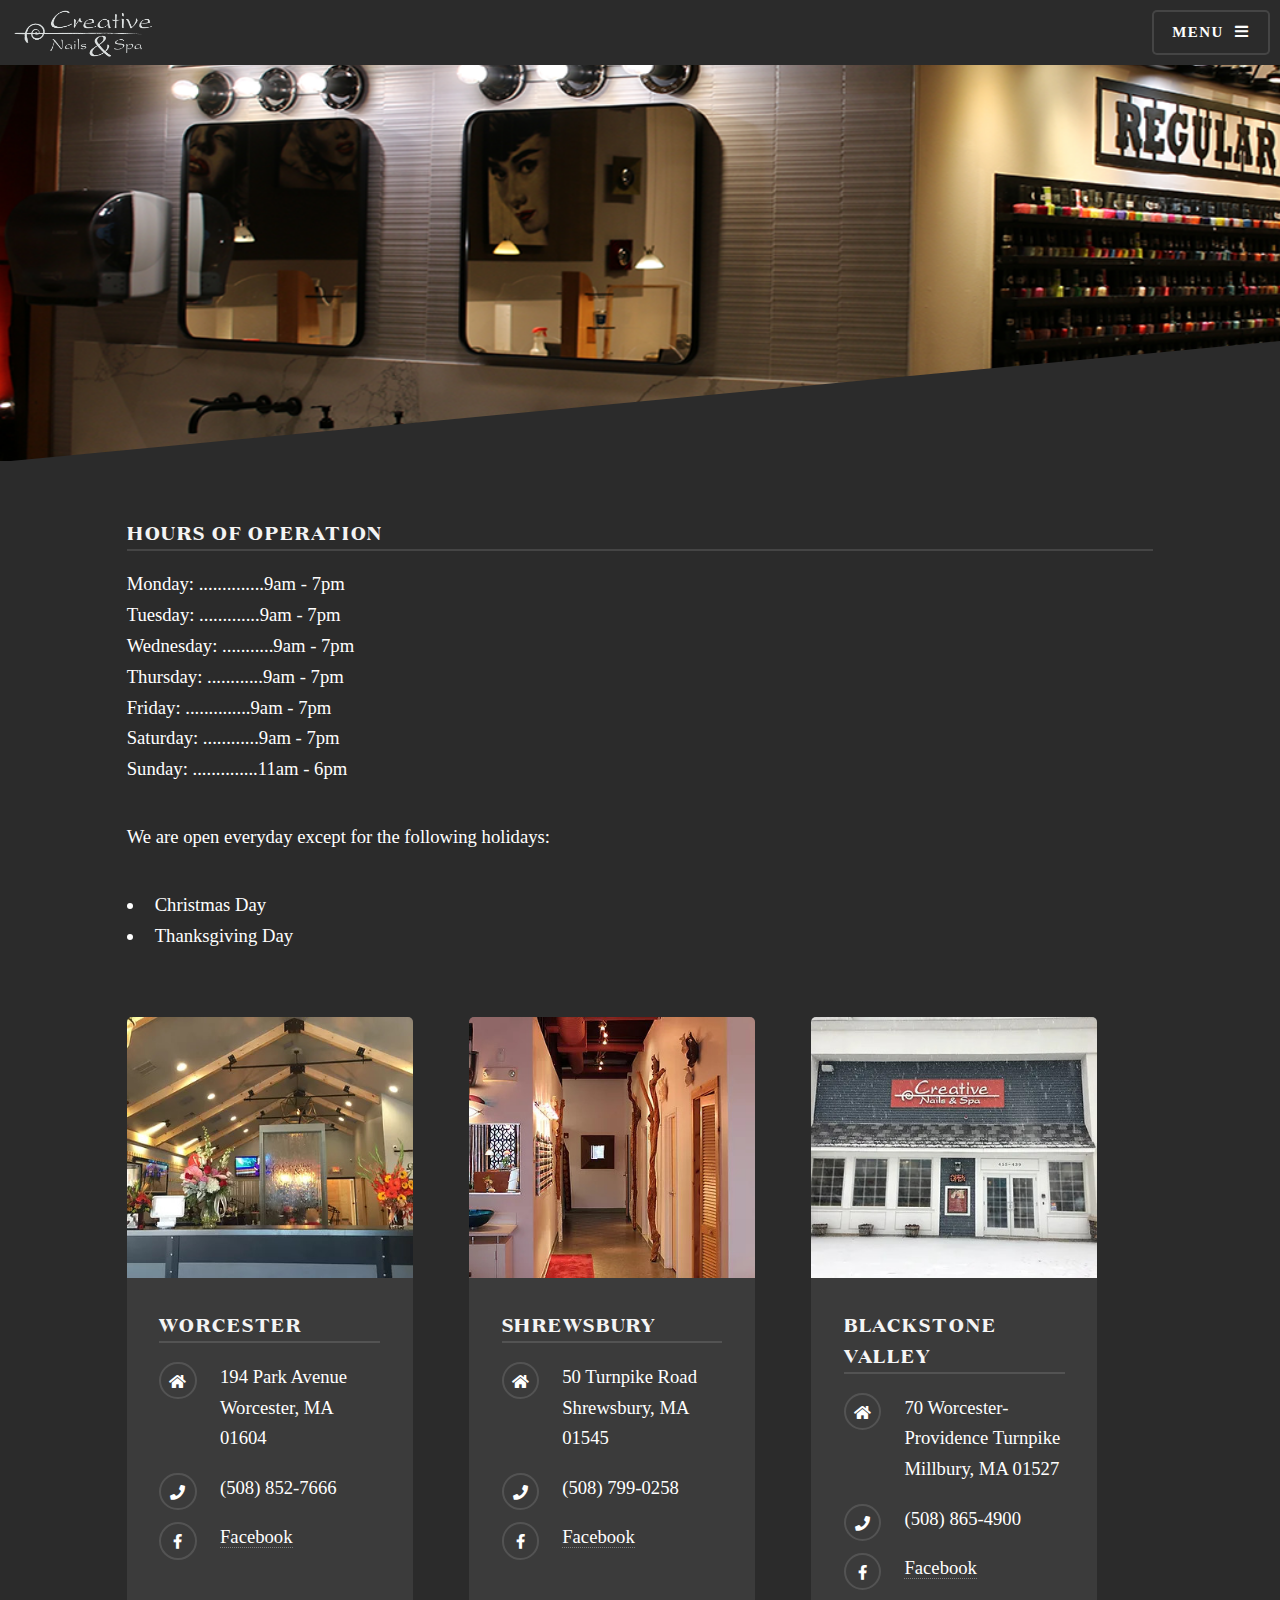
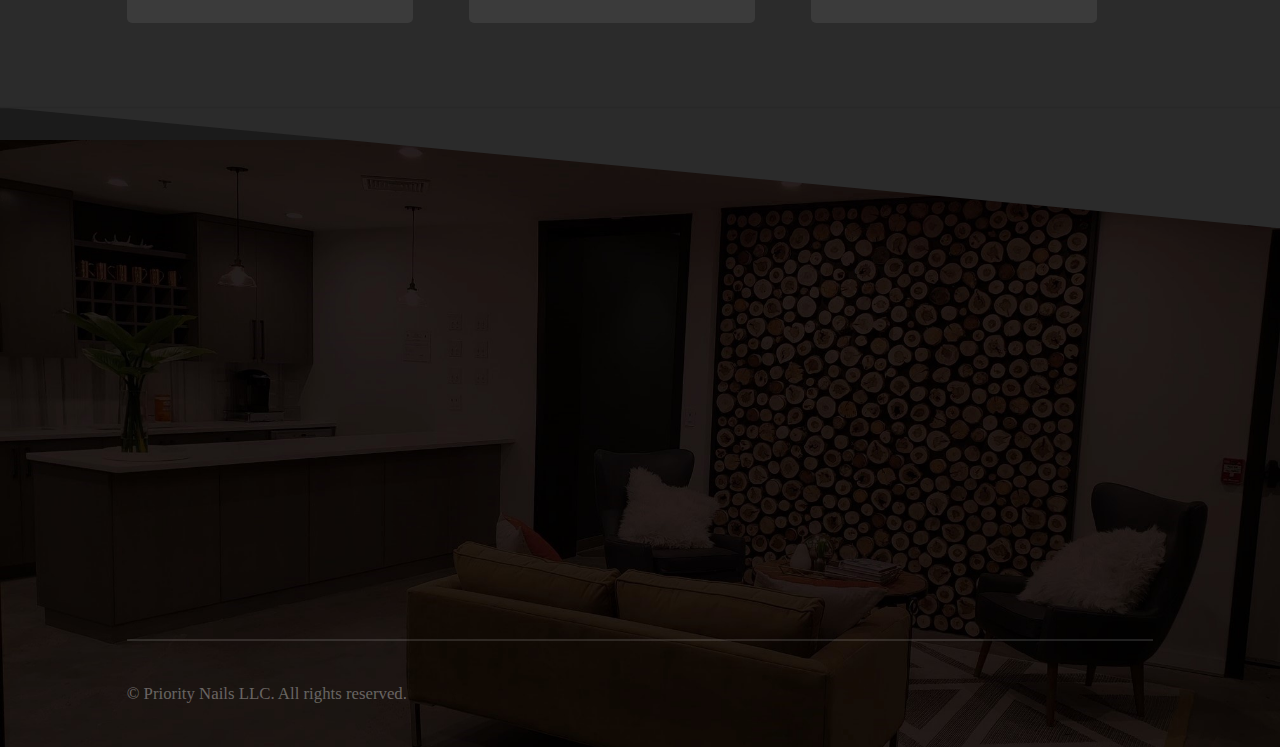
<file: frontend/locations.html>
<!DOCTYPE HTML>
<html>
	<head>
		<title>Locations & Hours | Creative Nails & Spa</title>
		<meta charset="utf-8" />
		<meta name="viewport" content="width=device-width, initial-scale=1, user-scalable=no" />
		<link rel="stylesheet" href="assets/css/main.css" />
		<noscript><link rel="stylesheet" href="assets/css/noscript.css" /></noscript>
	</head>
	<body class="is-preload">

		<!-- Page Wrapper -->
			<div id="page-wrapper">

				<!-- Header -->
				<header id="header">
					<h1><a href="index.html" ><img src="./images/logowhite.png" id="logo-header"> </a></h1>
					<nav><a href="#menu">Menu</a></nav>
				</header>

				<!-- Menu -->
                <nav id="menu">
                    <div class="inner">
                        <ul class="links">
                            <li><a href="index.html">Home</a></li>
                            <li><a href="locations.html">Locations & Hours</a></li>
                            <li><a href="services.html">Services</a></li>
                            <li><a href="https://bookings.gettimely.com/creativenailsspa/bb/book">Book Appointment</a></li>
                            <li><a href="https://www.creativenailsnspa.com/clover"><span style="color: green;">Clover Rewards</span></a></li>
                            <li><a href="aboutus.html">About Us</a></li>
                        </ul>
                        <a href="#" class="close">Close</a>
                    </div>
                </nav>

				<section id="banner3">
					<div class="inner"></div>
				</section>
				<!-- Wrapper -->
					<section id="wrapper">
						
						<!-- Content -->
							<div class="wrapper">
								<div class="inner">

									<h3 class="major">Hours of Operation</h3>
									Monday: ..............9am - 7pm<br>
                                    Tuesday: .............9am - 7pm<br>
                                    Wednesday: ...........9am - 7pm<br>
                                    Thursday: ............9am - 7pm<br>
                                    Friday: ..............9am - 7pm<br>
                                    Saturday: ............9am - 7pm<br>
                                    Sunday: ..............11am - 6pm</p>
									<p>We are open everyday except for the following holidays:</p>
                                    <ul>
                                        <li>Christmas Day</li>
                                        <li>Thanksgiving Day</li>
                                    </ul>
                                    <section class="features">
                                        <article>
                                            <a class="image"><img src="images/parkave.jpg" alt="" /></a>
                                            <h3 class="major">Worcester</h3>
                                            <ul class="contact">
                                                <li class="icon solid fa-home">
                                                    194 Park Avenue<br />
                                                    Worcester, MA 01604
                                                </li>
                                                <li class="icon solid fa-phone">(508) 852-7666</li>
                                                <li class="icon brands fa-facebook-f"><a
                                                        href="https://www.facebook.com/Creative-Nails-Spa-Worcester-428942200591523">Facebook</a>
                                                </li>
                                            </ul>
                                        </article>
                                        <article>
                                            <a class="image"><img src="images/shrewsbury.jpg" alt="" /></a>
                                            <h3 class="major">Shrewsbury</h3>
                                            <ul class="contact">
                                                <li class="icon solid fa-home">
                                                    50 Turnpike Road<br />
                                                    Shrewsbury, MA 01545
                                                </li>
                                                <li class="icon solid fa-phone">(508) 799-0258</li>
                                                <li class="icon brands fa-facebook-f"><a
                                                        href="https://www.facebook.com/creativenailsnspashrewsbury">Facebook</a></li>
                                            </ul>
                                        </article>
                                        <article>
                                            <a class="image"><img src="images/milbury.jpg" alt="" /></a>
                                            <h3 class="major">Blackstone Valley</h3>
                                            <ul class="contact">
                                                <li class="icon solid fa-home">
                                                    70 Worcester-Providence Turnpike<br />
                                                    Millbury, MA 01527
                                                </li>
                                                <li class="icon solid fa-phone">(508) 865-4900</li>
                                                <li class="icon brands fa-facebook-f"><a
                                                        href="https://www.facebook.com/CreativeNailsnSpaMillbury">Facebook</a></li>
                                            </ul>
                                        </article>
                                    </section>
								</div>
							</div>
                            
					</section>
				<!-- Footer -->
					<section id="footer">
						<div class="inner">
							<ul class="copyright" style="margin-top: 40%">
								<li>&copy; Priority Nails LLC. All rights reserved.</li>
							</ul>
						</div>
					</section>

			</div>

		<!-- Scripts -->
			<script src="assets/js/jquery.min.js"></script>
			<script src="assets/js/jquery.scrollex.min.js"></script>
			<script src="assets/js/browser.min.js"></script>
			<script src="assets/js/breakpoints.min.js"></script>
			<script src="assets/js/util.js"></script>
			<script src="assets/js/main.js"></script>

	</body>
</html>
</file>
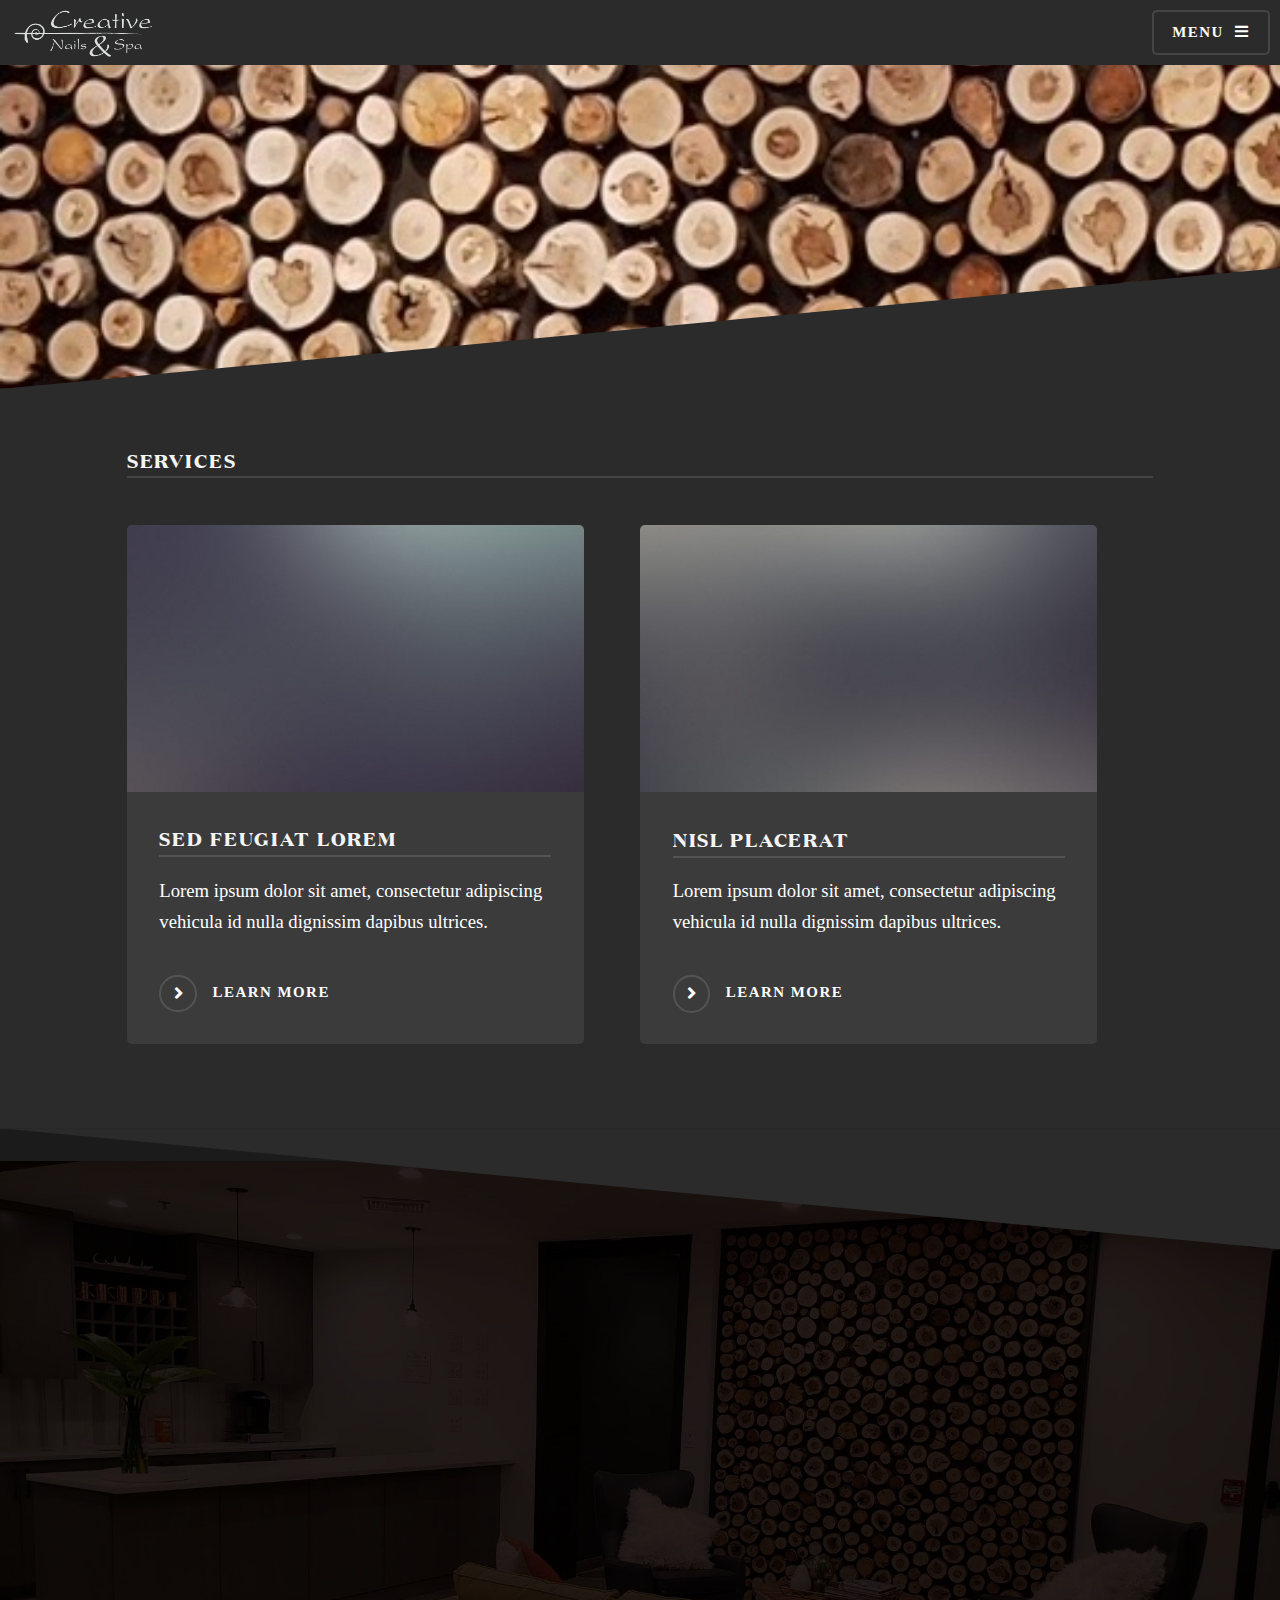
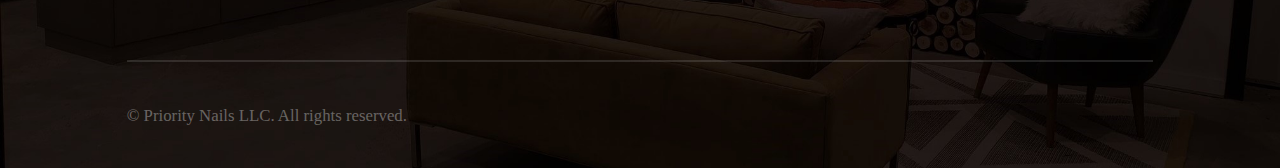
<file: frontend/services.html>
<!DOCTYPE HTML>
<html>
	<head>
		<title>Services | Creative Nails & Spa</title>
		<meta charset="utf-8" />
		<meta name="viewport" content="width=device-width, initial-scale=1, user-scalable=no" />
		<link rel="stylesheet" href="assets/css/main.css" />
		<noscript><link rel="stylesheet" href="assets/css/noscript.css" /></noscript>
	</head>
	<body class="is-preload">

		<!-- Page Wrapper -->
			<div id="page-wrapper">

				<!-- Header -->
				<header id="header">
					<h1><a href="index.html" ><img src="./images/logowhite.png" id="logo-header"> </a></h1>
					<nav><a href="#menu">Menu</a></nav>
				</header>

				<!-- Menu -->
				<nav id="menu">
					<div class="inner">
						<ul class="links">
							<li><a href="index.html">Home</a></li>
							<li><a href="locations.html">Locations & Hours</a></li>
							<li><a href="services.html">Services</a></li>
							<li><a href="https://bookings.gettimely.com/creativenailsspa/bb/book">Book Appointment</a></li>
							<li><a href="https://www.creativenailsnspa.com/clover"><span style="color: green;">Clover Rewards</span></a></li>
							<li><a href="aboutus.html">About Us</a></li>
						</ul>
						<a href="#" class="close">Close</a>
					</div>
				</nav>

				<section id="banner2">
					<div class="inner"></div>
				</section>

				<!-- Wrapper -->
					<section id="wrapper">

						<!-- Content -->
							<div class="wrapper">
								<div class="inner">

									<h3 class="major">Services</h3>

									<section class="features">
										<article>
											<a href="#" class="image"><img src="images/pic04.jpg" alt="" /></a>
											<h3 class="major">Sed feugiat lorem</h3>
											<p>Lorem ipsum dolor sit amet, consectetur adipiscing vehicula id nulla dignissim dapibus ultrices.</p>
											<a href="#" class="special">Learn more</a>
										</article>
										<article>
											<a href="#" class="image"><img src="images/pic05.jpg" alt="" /></a>
											<h3 class="major">Nisl placerat</h3>
											<p>Lorem ipsum dolor sit amet, consectetur adipiscing vehicula id nulla dignissim dapibus ultrices.</p>
											<a href="#" class="special">Learn more</a>
										</article>
									</section>

								</div>
							</div>

					</section>

				<!-- Footer -->
					<section id="footer">
						<div class="inner">
							<ul class="copyright" style="margin-top: 40%">
								<li>&copy; Priority Nails LLC. All rights reserved.</li>
							</ul>
						</div>
					</section>

			</div>

		<!-- Scripts -->
			<script src="assets/js/jquery.min.js"></script>
			<script src="assets/js/jquery.scrollex.min.js"></script>
			<script src="assets/js/browser.min.js"></script>
			<script src="assets/js/breakpoints.min.js"></script>
			<script src="assets/js/util.js"></script>
			<script src="assets/js/main.js"></script>

	</body>
</html>
</file>
<file: frontend/assets/css/noscript.css>
/* Banner */

	body.is-preload #banner .logo {
		-moz-transform: none;
		-webkit-transform: none;
		-ms-transform: none;
		transform: none;
		opacity: 1;
	}

	body.is-preload #banner h2 {
		opacity: 1;
		-moz-transform: none;
		-webkit-transform: none;
		-ms-transform: none;
		transform: none;
		-moz-filter: none;
		-webkit-filter: none;
		-ms-filter: none;
		filter: none;
	}

	body.is-preload #banner p {
		opacity: 01;
		-moz-transform: none;
		-webkit-transform: none;
		-ms-transform: none;
		transform: none;
		-moz-filter: none;
		-webkit-filter: none;
		-ms-filter: none;
		filter: none;
	}
</file>
<file: frontend/assets/css/main.css>
@import url(fontawesome-all.min.css);

/*
	Solid State by HTML5 UP
	html5up.net | @ajlkn
	Free for personal and commercial use under the CCA 3.0 license (html5up.net/license)
*/

html,
body,
div,
span,
applet,
object,
iframe,
h1,
h2,
h3,
h4,
h5,
h6,
p,
blockquote,
pre,
a,
abbr,
acronym,
address,
big,
cite,
code,
del,
dfn,
em,
img,
ins,
kbd,
q,
s,
samp,
small,
strike,
strong,
sub,
sup,
tt,
var,
b,
u,
i,
center,
dl,
dt,
dd,
ol,
ul,
li,
fieldset,
form,
label,
legend,
table,
caption,
tbody,
tfoot,
thead,
tr,
th,
td,
article,
aside,
canvas,
details,
embed,
figure,
figcaption,
footer,
header,
hgroup,
menu,
nav,
output,
ruby,
section,
summary,
time,
mark,
audio,
video {
	margin: 0;
	padding: 0;
	border: 0;
	font-size: 100%;
	font: inherit;
	vertical-align: baseline;
}

article,
aside,
details,
figcaption,
figure,
footer,
header,
hgroup,
menu,
nav,
section {
	display: block;
}

body {
	line-height: 1;
}

ol,
ul {
	list-style: none;
}

blockquote,
q {
	quotes: none;
}

blockquote:before,
blockquote:after,
q:before,
q:after {
	content: '';
	content: none;
}

table {
	border-collapse: collapse;
	border-spacing: 0;
}

body {
	-webkit-text-size-adjust: none;
}

mark {
	background-color: transparent;
	color: inherit;
}

input::-moz-focus-inner {
	border: 0;
	padding: 0;
}

input,
select,
textarea {
	-moz-appearance: none;
	-webkit-appearance: none;
	-ms-appearance: none;
	appearance: none;
}

/* Basic */

@-ms-viewport {
	width: device-width;
}

@media screen and (max-width: 480px) {

	html,
	body {
		min-width: 320px;
	}

}

@font-face {
	font-family: DomaineDisplay;
	src: url(../webfonts/DomaineDisplay.ttf);
}

html {
	box-sizing: border-box;
}

*,
*:before,
*:after {
	box-sizing: inherit;
}

body {
	background-color: #1b1b1b;
	background-size: auto,
		cover;
	background-attachment: fixed,
		fixed;
	background-position: center,
		center;
}

body.is-preload *,
body.is-preload *:before,
body.is-preload *:after {
	-moz-animation: none !important;
	-webkit-animation: none !important;
	-ms-animation: none !important;
	animation: none !important;
	-moz-transition: none !important;
	-webkit-transition: none !important;
	-ms-transition: none !important;
	transition: none !important;
}

/* Type */

body,
input,
select,
textarea {
	color: #ffffff;
	font-family: Lato, 'Times New Roman', Times, serif;
	font-size: 14pt;
	font-weight: 300;
	line-height: 1.65;
}

@media screen and (max-width: 1680px) {

	body,
	input,
	select,
	textarea {
		font-size: 18pt;
	}

}

@media screen and (max-width: 1280px) {

	body,
	input,
	select,
	textarea {
		font-size: 14pt;
	}

}

@media screen and (max-width: 980px) {

	body,
	input,
	select,
	textarea {
		font-size: 12pt;
	}

}

@media screen and (max-width: 736px) {

	body,
	input,
	select,
	textarea {
		font-size: 14pt;
	}

}

@media screen and (max-width: 480px) {

	body,
	input,
	select,
	textarea {
		font-size: 16pt;
	}

}

a {
	-moz-transition: color 0.2s ease-in-out, border-bottom-color 0.2s ease-in-out;
	-webkit-transition: color 0.2s ease-in-out, border-bottom-color 0.2s ease-in-out;
	-ms-transition: color 0.2s ease-in-out, border-bottom-color 0.2s ease-in-out;
	transition: color 0.2s ease-in-out, border-bottom-color 0.2s ease-in-out;
	border-bottom: dotted 1px rgba(255, 255, 255, 0.35);
	color: #ffffff;
	text-decoration: none;
}

a:hover {
	border-bottom-color: transparent;
	color: #ffffff !important;
}

a.special:not(.button) {
	text-decoration: none;
	border-bottom: 0;
	display: block;
	font-family: Lato, 'Times New Roman', Times, serif;
	font-size: 0.8em;
	font-weight: 700;
	letter-spacing: 0.1em;
	margin: 0 0 2em 0;
	text-transform: uppercase;
}

a.special:not(.button):before {
	-moz-osx-font-smoothing: grayscale;
	-webkit-font-smoothing: antialiased;
	display: inline-block;
	font-style: normal;
	font-variant: normal;
	text-rendering: auto;
	line-height: 1;
	text-transform: none !important;
	font-family: 'Font Awesome 5 Free';
	font-weight: 900;
}

a.special:not(.button):before {
	-moz-transition: background-color 0.2s ease-in-out;
	-webkit-transition: background-color 0.2s ease-in-out;
	-ms-transition: background-color 0.2s ease-in-out;
	transition: background-color 0.2s ease-in-out;
	border-radius: 100%;
	border: solid 2px rgba(255, 255, 255, 0.125);
	content: '\f105';
	display: inline-block;
	font-size: 1.25em;
	height: 2em;
	line-height: 1.75em;
	margin-right: 0.85em;
	text-align: center;
	text-indent: 0.15em;
	vertical-align: middle;
	width: 2em;
}

a.special:not(.button):hover:before {
	background-color: rgba(255, 255, 255, 0.025);
}

a.special:not(.button):active:before {
	background-color: rgba(255, 255, 255, 0.075);
}

strong,
b {
	color: #ffffff;
	font-weight: 600;
}

em,
i {
	font-style: italic;
}

p {
	margin: 0 0 2em 0;
}

h1,
h2,
h3,
h4,
h5,
h6 {
	color: #f4f4f4; 
	font-family: DomaineDisplay, 'Times New Roman', Times, serif;
	font-weight: 700;
	letter-spacing: 0.1em;
	margin: 0 0 1em 0;
	text-transform: uppercase;
}


h1 a,
h2 a,
h3 a,
h4 a,
h5 a,
h6 a {
	color: inherit;
	text-decoration: none;
	border-bottom: 0;
}

h1 span,
h2 span,
h3 span,
h4 span,
h5 span,
h6 span {
	font-weight: 200;
}

h1.major,
h2.major,
h3.major,
h4.major,
h5.major,
h6.major {

	border-bottom: solid 2px rgba(255, 255, 255, 0.125);
}

h2 {
	font-size: 1.2em;
}

h3 {
	font-size: 1em;
}

h4 {
	font-size: 1em;
}

h5 {
	font-size: 1em;
}

h6 {
	font-size: 0.7em;
}

@media screen and (max-width: 736px) {

	h2 {
		font-size: 1em;
	}

	h3 {
		font-size: 0.8em;
	}

}

sub {
	font-size: 0.8em;
	position: relative;
	top: 0.5em;
}

sup {
	font-size: 0.8em;
	position: relative;
	top: -0.5em;
}

blockquote {
	border-left: solid 4px rgba(255, 255, 255, 0.125);
	font-style: italic;
	margin: 0 0 2em 0;
	padding: 0.5em 0 0.5em 2em;
}

code {
	background: rgba(255, 255, 255, 0.025);
	border-radius: 5px;
	border: solid 2px rgba(255, 255, 255, 0.125);
	font-family: "Courier New", monospace;
	font-size: 0.9em;
	margin: 0 0.25em;
	padding: 0.25em 0.65em;
}

pre {
	-webkit-overflow-scrolling: touch;
	font-family: "Courier New", monospace;
	font-size: 0.9em;
	margin: 0 0 2em 0;
}

pre code {
	display: block;
	line-height: 1.75em;
	padding: 1em 1.5em;
	overflow-x: auto;
}

hr {
	border: 0;
	border-bottom: solid 2px rgba(255, 255, 255, 0.125);
	margin: 2.5em 0;
}

hr.major {
	margin: 4em 0;
}

.align-left {
	text-align: left;
}

.align-center {
	text-align: center;
}

.align-right {
	text-align: right;
}

/* Row */

.row {
	display: flex;
	flex-wrap: wrap;
	box-sizing: border-box;
	align-items: stretch;
}

.row>* {
	box-sizing: border-box;
}

.row.gtr-uniform>*> :last-child {
	margin-bottom: 0;
}

.row.aln-left {
	justify-content: flex-start;
}

.row.aln-center {
	justify-content: center;
}

.row.aln-right {
	justify-content: flex-end;
}

.row.aln-top {
	align-items: flex-start;
}

.row.aln-middle {
	align-items: center;
}

.row.aln-bottom {
	align-items: flex-end;
}

.row>.imp {
	order: -1;
}

.row>.col-1 {
	width: 8.33333%;
}

.row>.off-1 {
	margin-left: 8.33333%;
}

.row>.col-2 {
	width: 16.66667%;
}

.row>.off-2 {
	margin-left: 16.66667%;
}

.row>.col-3 {
	width: 25%;
}

.row>.off-3 {
	margin-left: 25%;
}

.row>.col-4 {
	width: 33.33333%;
}

.row>.off-4 {
	margin-left: 33.33333%;
}

.row>.col-5 {
	width: 41.66667%;
}

.row>.off-5 {
	margin-left: 41.66667%;
}

.row>.col-6 {
	width: 50%;
}

.row>.off-6 {
	margin-left: 50%;
}

.row>.col-7 {
	width: 58.33333%;
}

.row>.off-7 {
	margin-left: 58.33333%;
}

.row>.col-8 {
	width: 66.66667%;
}

.row>.off-8 {
	margin-left: 66.66667%;
}

.row>.col-9 {
	width: 75%;
}

.row>.off-9 {
	margin-left: 75%;
}

.row>.col-10 {
	width: 83.33333%;
}

.row>.off-10 {
	margin-left: 83.33333%;
}

.row>.col-11 {
	width: 91.66667%;
}

.row>.off-11 {
	margin-left: 91.66667%;
}

.row>.col-12 {
	width: 100%;
}

.row>.off-12 {
	margin-left: 100%;
}

.row.gtr-0 {
	margin-top: 0;
	margin-left: 0em;
}

.row.gtr-0>* {
	padding: 0 0 0 0em;
}

.row.gtr-0.gtr-uniform {
	margin-top: 0em;
}

.row.gtr-0.gtr-uniform>* {
	padding-top: 0em;
}

.row.gtr-25 {
	margin-top: 0;
	margin-left: -0.4375em;
}

.row.gtr-25>* {
	padding: 0 0 0 0.4375em;
}

.row.gtr-25.gtr-uniform {
	margin-top: -0.4375em;
}

.row.gtr-25.gtr-uniform>* {
	padding-top: 0.4375em;
}

.row.gtr-50 {
	margin-top: 0;
	margin-left: -0.875em;
}

.row.gtr-50>* {
	padding: 0 0 0 0.875em;
}

.row.gtr-50.gtr-uniform {
	margin-top: -0.875em;
}

.row.gtr-50.gtr-uniform>* {
	padding-top: 0.875em;
}

.row {
	margin-top: 0;
	margin-left: -1.75em;
}

.row>* {
	padding: 0 0 0 1.75em;
}

.row.gtr-uniform {
	margin-top: -1.75em;
}

.row.gtr-uniform>* {
	padding-top: 1.75em;
}

.row.gtr-150 {
	margin-top: 0;
	margin-left: -2.625em;
}

.row.gtr-150>* {
	padding: 0 0 0 2.625em;
}

.row.gtr-150.gtr-uniform {
	margin-top: -2.625em;
}

.row.gtr-150.gtr-uniform>* {
	padding-top: 2.625em;
}

.row.gtr-200 {
	margin-top: 0;
	margin-left: -3.5em;
}

.row.gtr-200>* {
	padding: 0 0 0 3.5em;
}

.row.gtr-200.gtr-uniform {
	margin-top: -3.5em;
}

.row.gtr-200.gtr-uniform>* {
	padding-top: 3.5em;
}

@media screen and (max-width: 1680px) {

	.row {
		display: flex;
		flex-wrap: wrap;
		box-sizing: border-box;
		align-items: stretch;
	}

	.row>* {
		box-sizing: border-box;
	}

	.row.gtr-uniform>*> :last-child {
		margin-bottom: 0;
	}

	.row.aln-left {
		justify-content: flex-start;
	}

	.row.aln-center {
		justify-content: center;
	}

	.row.aln-right {
		justify-content: flex-end;
	}

	.row.aln-top {
		align-items: flex-start;
	}

	.row.aln-middle {
		align-items: center;
	}

	.row.aln-bottom {
		align-items: flex-end;
	}

	.row>.imp-xlarge {
		order: -1;
	}

	.row>.col-1-xlarge {
		width: 8.33333%;
	}

	.row>.off-1-xlarge {
		margin-left: 8.33333%;
	}

	.row>.col-2-xlarge {
		width: 16.66667%;
	}

	.row>.off-2-xlarge {
		margin-left: 16.66667%;
	}

	.row>.col-3-xlarge {
		width: 25%;
	}

	.row>.off-3-xlarge {
		margin-left: 25%;
	}

	.row>.col-4-xlarge {
		width: 33.33333%;
	}

	.row>.off-4-xlarge {
		margin-left: 33.33333%;
	}

	.row>.col-5-xlarge {
		width: 41.66667%;
	}

	.row>.off-5-xlarge {
		margin-left: 41.66667%;
	}

	.row>.col-6-xlarge {
		width: 50%;
	}

	.row>.off-6-xlarge {
		margin-left: 50%;
	}

	.row>.col-7-xlarge {
		width: 58.33333%;
	}

	.row>.off-7-xlarge {
		margin-left: 58.33333%;
	}

	.row>.col-8-xlarge {
		width: 66.66667%;
	}

	.row>.off-8-xlarge {
		margin-left: 66.66667%;
	}

	.row>.col-9-xlarge {
		width: 75%;
	}

	.row>.off-9-xlarge {
		margin-left: 75%;
	}

	.row>.col-10-xlarge {
		width: 83.33333%;
	}

	.row>.off-10-xlarge {
		margin-left: 83.33333%;
	}

	.row>.col-11-xlarge {
		width: 91.66667%;
	}

	.row>.off-11-xlarge {
		margin-left: 91.66667%;
	}

	.row>.col-12-xlarge {
		width: 100%;
	}

	.row>.off-12-xlarge {
		margin-left: 100%;
	}

	.row.gtr-0 {
		margin-top: 0;
		margin-left: 0em;
	}

	.row.gtr-0>* {
		padding: 0 0 0 0em;
	}

	.row.gtr-0.gtr-uniform {
		margin-top: 0em;
	}

	.row.gtr-0.gtr-uniform>* {
		padding-top: 0em;
	}

	.row.gtr-25 {
		margin-top: 0;
		margin-left: -0.4375em;
	}

	.row.gtr-25>* {
		padding: 0 0 0 0.4375em;
	}

	.row.gtr-25.gtr-uniform {
		margin-top: -0.4375em;
	}

	.row.gtr-25.gtr-uniform>* {
		padding-top: 0.4375em;
	}

	.row.gtr-50 {
		margin-top: 0;
		margin-left: -0.875em;
	}

	.row.gtr-50>* {
		padding: 0 0 0 0.875em;
	}

	.row.gtr-50.gtr-uniform {
		margin-top: -0.875em;
	}

	.row.gtr-50.gtr-uniform>* {
		padding-top: 0.875em;
	}

	.row {
		margin-top: 0;
		margin-left: -1.75em;
	}

	.row>* {
		padding: 0 0 0 1.75em;
	}

	.row.gtr-uniform {
		margin-top: -1.75em;
	}

	.row.gtr-uniform>* {
		padding-top: 1.75em;
	}

	.row.gtr-150 {
		margin-top: 0;
		margin-left: -2.625em;
	}

	.row.gtr-150>* {
		padding: 0 0 0 2.625em;
	}

	.row.gtr-150.gtr-uniform {
		margin-top: -2.625em;
	}

	.row.gtr-150.gtr-uniform>* {
		padding-top: 2.625em;
	}

	.row.gtr-200 {
		margin-top: 0;
		margin-left: -3.5em;
	}

	.row.gtr-200>* {
		padding: 0 0 0 3.5em;
	}

	.row.gtr-200.gtr-uniform {
		margin-top: -3.5em;
	}

	.row.gtr-200.gtr-uniform>* {
		padding-top: 3.5em;
	}

}

@media screen and (max-width: 1280px) {

	.row {
		display: flex;
		flex-wrap: wrap;
		box-sizing: border-box;
		align-items: stretch;
	}

	.row>* {
		box-sizing: border-box;
	}

	.row.gtr-uniform>*> :last-child {
		margin-bottom: 0;
	}

	.row.aln-left {
		justify-content: flex-start;
	}

	.row.aln-center {
		justify-content: center;
	}

	.row.aln-right {
		justify-content: flex-end;
	}

	.row.aln-top {
		align-items: flex-start;
	}

	.row.aln-middle {
		align-items: center;
	}

	.row.aln-bottom {
		align-items: flex-end;
	}

	.row>.imp-large {
		order: -1;
	}

	.row>.col-1-large {
		width: 8.33333%;
	}

	.row>.off-1-large {
		margin-left: 8.33333%;
	}

	.row>.col-2-large {
		width: 16.66667%;
	}

	.row>.off-2-large {
		margin-left: 16.66667%;
	}

	.row>.col-3-large {
		width: 25%;
	}

	.row>.off-3-large {
		margin-left: 25%;
	}

	.row>.col-4-large {
		width: 33.33333%;
	}

	.row>.off-4-large {
		margin-left: 33.33333%;
	}

	.row>.col-5-large {
		width: 41.66667%;
	}

	.row>.off-5-large {
		margin-left: 41.66667%;
	}

	.row>.col-6-large {
		width: 50%;
	}

	.row>.off-6-large {
		margin-left: 50%;
	}

	.row>.col-7-large {
		width: 58.33333%;
	}

	.row>.off-7-large {
		margin-left: 58.33333%;
	}

	.row>.col-8-large {
		width: 66.66667%;
	}

	.row>.off-8-large {
		margin-left: 66.66667%;
	}

	.row>.col-9-large {
		width: 75%;
	}

	.row>.off-9-large {
		margin-left: 75%;
	}

	.row>.col-10-large {
		width: 83.33333%;
	}

	.row>.off-10-large {
		margin-left: 83.33333%;
	}

	.row>.col-11-large {
		width: 91.66667%;
	}

	.row>.off-11-large {
		margin-left: 91.66667%;
	}

	.row>.col-12-large {
		width: 100%;
	}

	.row>.off-12-large {
		margin-left: 100%;
	}

	.row.gtr-0 {
		margin-top: 0;
		margin-left: 0em;
	}

	.row.gtr-0>* {
		padding: 0 0 0 0em;
	}

	.row.gtr-0.gtr-uniform {
		margin-top: 0em;
	}

	.row.gtr-0.gtr-uniform>* {
		padding-top: 0em;
	}

	.row.gtr-25 {
		margin-top: 0;
		margin-left: -0.4375em;
	}

	.row.gtr-25>* {
		padding: 0 0 0 0.4375em;
	}

	.row.gtr-25.gtr-uniform {
		margin-top: -0.4375em;
	}

	.row.gtr-25.gtr-uniform>* {
		padding-top: 0.4375em;
	}

	.row.gtr-50 {
		margin-top: 0;
		margin-left: -0.875em;
	}

	.row.gtr-50>* {
		padding: 0 0 0 0.875em;
	}

	.row.gtr-50.gtr-uniform {
		margin-top: -0.875em;
	}

	.row.gtr-50.gtr-uniform>* {
		padding-top: 0.875em;
	}

	.row {
		margin-top: 0;
		margin-left: -1.75em;
	}

	.row>* {
		padding: 0 0 0 1.75em;
	}

	.row.gtr-uniform {
		margin-top: -1.75em;
	}

	.row.gtr-uniform>* {
		padding-top: 1.75em;
	}

	.row.gtr-150 {
		margin-top: 0;
		margin-left: -2.625em;
	}

	.row.gtr-150>* {
		padding: 0 0 0 2.625em;
	}

	.row.gtr-150.gtr-uniform {
		margin-top: -2.625em;
	}

	.row.gtr-150.gtr-uniform>* {
		padding-top: 2.625em;
	}

	.row.gtr-200 {
		margin-top: 0;
		margin-left: -3.5em;
	}

	.row.gtr-200>* {
		padding: 0 0 0 3.5em;
	}

	.row.gtr-200.gtr-uniform {
		margin-top: -3.5em;
	}

	.row.gtr-200.gtr-uniform>* {
		padding-top: 3.5em;
	}

}

@media screen and (max-width: 980px) {

	.row {
		display: flex;
		flex-wrap: wrap;
		box-sizing: border-box;
		align-items: stretch;
	}

	.row>* {
		box-sizing: border-box;
	}

	.row.gtr-uniform>*> :last-child {
		margin-bottom: 0;
	}

	.row.aln-left {
		justify-content: flex-start;
	}

	.row.aln-center {
		justify-content: center;
	}

	.row.aln-right {
		justify-content: flex-end;
	}

	.row.aln-top {
		align-items: flex-start;
	}

	.row.aln-middle {
		align-items: center;
	}

	.row.aln-bottom {
		align-items: flex-end;
	}

	.row>.imp-medium {
		order: -1;
	}

	.row>.col-1-medium {
		width: 8.33333%;
	}

	.row>.off-1-medium {
		margin-left: 8.33333%;
	}

	.row>.col-2-medium {
		width: 16.66667%;
	}

	.row>.off-2-medium {
		margin-left: 16.66667%;
	}

	.row>.col-3-medium {
		width: 25%;
	}

	.row>.off-3-medium {
		margin-left: 25%;
	}

	.row>.col-4-medium {
		width: 33.33333%;
	}

	.row>.off-4-medium {
		margin-left: 33.33333%;
	}

	.row>.col-5-medium {
		width: 41.66667%;
	}

	.row>.off-5-medium {
		margin-left: 41.66667%;
	}

	.row>.col-6-medium {
		width: 50%;
	}

	.row>.off-6-medium {
		margin-left: 50%;
	}

	.row>.col-7-medium {
		width: 58.33333%;
	}

	.row>.off-7-medium {
		margin-left: 58.33333%;
	}

	.row>.col-8-medium {
		width: 66.66667%;
	}

	.row>.off-8-medium {
		margin-left: 66.66667%;
	}

	.row>.col-9-medium {
		width: 75%;
	}

	.row>.off-9-medium {
		margin-left: 75%;
	}

	.row>.col-10-medium {
		width: 83.33333%;
	}

	.row>.off-10-medium {
		margin-left: 83.33333%;
	}

	.row>.col-11-medium {
		width: 91.66667%;
	}

	.row>.off-11-medium {
		margin-left: 91.66667%;
	}

	.row>.col-12-medium {
		width: 100%;
	}

	.row>.off-12-medium {
		margin-left: 100%;
	}

	.row.gtr-0 {
		margin-top: 0;
		margin-left: 0em;
	}

	.row.gtr-0>* {
		padding: 0 0 0 0em;
	}

	.row.gtr-0.gtr-uniform {
		margin-top: 0em;
	}

	.row.gtr-0.gtr-uniform>* {
		padding-top: 0em;
	}

	.row.gtr-25 {
		margin-top: 0;
		margin-left: -0.4375em;
	}

	.row.gtr-25>* {
		padding: 0 0 0 0.4375em;
	}

	.row.gtr-25.gtr-uniform {
		margin-top: -0.4375em;
	}

	.row.gtr-25.gtr-uniform>* {
		padding-top: 0.4375em;
	}

	.row.gtr-50 {
		margin-top: 0;
		margin-left: -0.875em;
	}

	.row.gtr-50>* {
		padding: 0 0 0 0.875em;
	}

	.row.gtr-50.gtr-uniform {
		margin-top: -0.875em;
	}

	.row.gtr-50.gtr-uniform>* {
		padding-top: 0.875em;
	}

	.row {
		margin-top: 0;
		margin-left: -1.75em;
	}

	.row>* {
		padding: 0 0 0 1.75em;
	}

	.row.gtr-uniform {
		margin-top: -1.75em;
	}

	.row.gtr-uniform>* {
		padding-top: 1.75em;
	}

	.row.gtr-150 {
		margin-top: 0;
		margin-left: -2.625em;
	}

	.row.gtr-150>* {
		padding: 0 0 0 2.625em;
	}

	.row.gtr-150.gtr-uniform {
		margin-top: -2.625em;
	}

	.row.gtr-150.gtr-uniform>* {
		padding-top: 2.625em;
	}

	.row.gtr-200 {
		margin-top: 0;
		margin-left: -3.5em;
	}

	.row.gtr-200>* {
		padding: 0 0 0 3.5em;
	}

	.row.gtr-200.gtr-uniform {
		margin-top: -3.5em;
	}

	.row.gtr-200.gtr-uniform>* {
		padding-top: 3.5em;
	}

}

@media screen and (max-width: 736px) {

	.row {
		display: flex;
		flex-wrap: wrap;
		box-sizing: border-box;
		align-items: stretch;
	}

	.row>* {
		box-sizing: border-box;
	}

	.row.gtr-uniform>*> :last-child {
		margin-bottom: 0;
	}

	.row.aln-left {
		justify-content: flex-start;
	}

	.row.aln-center {
		justify-content: center;
	}

	.row.aln-right {
		justify-content: flex-end;
	}

	.row.aln-top {
		align-items: flex-start;
	}

	.row.aln-middle {
		align-items: center;
	}

	.row.aln-bottom {
		align-items: flex-end;
	}

	.row>.imp-small {
		order: -1;
	}

	.row>.col-1-small {
		width: 8.33333%;
	}

	.row>.off-1-small {
		margin-left: 8.33333%;
	}

	.row>.col-2-small {
		width: 16.66667%;
	}

	.row>.off-2-small {
		margin-left: 16.66667%;
	}

	.row>.col-3-small {
		width: 25%;
	}

	.row>.off-3-small {
		margin-left: 25%;
	}

	.row>.col-4-small {
		width: 33.33333%;
	}

	.row>.off-4-small {
		margin-left: 33.33333%;
	}

	.row>.col-5-small {
		width: 41.66667%;
	}

	.row>.off-5-small {
		margin-left: 41.66667%;
	}

	.row>.col-6-small {
		width: 50%;
	}

	.row>.off-6-small {
		margin-left: 50%;
	}

	.row>.col-7-small {
		width: 58.33333%;
	}

	.row>.off-7-small {
		margin-left: 58.33333%;
	}

	.row>.col-8-small {
		width: 66.66667%;
	}

	.row>.off-8-small {
		margin-left: 66.66667%;
	}

	.row>.col-9-small {
		width: 75%;
	}

	.row>.off-9-small {
		margin-left: 75%;
	}

	.row>.col-10-small {
		width: 83.33333%;
	}

	.row>.off-10-small {
		margin-left: 83.33333%;
	}

	.row>.col-11-small {
		width: 91.66667%;
	}

	.row>.off-11-small {
		margin-left: 91.66667%;
	}

	.row>.col-12-small {
		width: 100%;
	}

	.row>.off-12-small {
		margin-left: 100%;
	}

	.row.gtr-0 {
		margin-top: 0;
		margin-left: 0em;
	}

	.row.gtr-0>* {
		padding: 0 0 0 0em;
	}

	.row.gtr-0.gtr-uniform {
		margin-top: 0em;
	}

	.row.gtr-0.gtr-uniform>* {
		padding-top: 0em;
	}

	.row.gtr-25 {
		margin-top: 0;
		margin-left: -0.3125em;
	}

	.row.gtr-25>* {
		padding: 0 0 0 0.3125em;
	}

	.row.gtr-25.gtr-uniform {
		margin-top: -0.3125em;
	}

	.row.gtr-25.gtr-uniform>* {
		padding-top: 0.3125em;
	}

	.row.gtr-50 {
		margin-top: 0;
		margin-left: -0.625em;
	}

	.row.gtr-50>* {
		padding: 0 0 0 0.625em;
	}

	.row.gtr-50.gtr-uniform {
		margin-top: -0.625em;
	}

	.row.gtr-50.gtr-uniform>* {
		padding-top: 0.625em;
	}

	.row {
		margin-top: 0;
		margin-left: -1.25em;
	}

	.row>* {
		padding: 0 0 0 1.25em;
	}

	.row.gtr-uniform {
		margin-top: -1.25em;
	}

	.row.gtr-uniform>* {
		padding-top: 1.25em;
	}

	.row.gtr-150 {
		margin-top: 0;
		margin-left: -1.875em;
	}

	.row.gtr-150>* {
		padding: 0 0 0 1.875em;
	}

	.row.gtr-150.gtr-uniform {
		margin-top: -1.875em;
	}

	.row.gtr-150.gtr-uniform>* {
		padding-top: 1.875em;
	}

	.row.gtr-200 {
		margin-top: 0;
		margin-left: -2.5em;
	}

	.row.gtr-200>* {
		padding: 0 0 0 2.5em;
	}

	.row.gtr-200.gtr-uniform {
		margin-top: -2.5em;
	}

	.row.gtr-200.gtr-uniform>* {
		padding-top: 2.5em;
	}

}

@media screen and (max-width: 480px) {

	.row {
		display: flex;
		flex-wrap: wrap;
		box-sizing: border-box;
		align-items: stretch;
	}

	.row>* {
		box-sizing: border-box;
	}

	.row.gtr-uniform>*> :last-child {
		margin-bottom: 0;
	}

	.row.aln-left {
		justify-content: flex-start;
	}

	.row.aln-center {
		justify-content: center;
	}

	.row.aln-right {
		justify-content: flex-end;
	}

	.row.aln-top {
		align-items: flex-start;
	}

	.row.aln-middle {
		align-items: center;
	}

	.row.aln-bottom {
		align-items: flex-end;
	}

	.row>.imp-xsmall {
		order: -1;
	}

	.row>.col-1-xsmall {
		width: 8.33333%;
	}

	.row>.off-1-xsmall {
		margin-left: 8.33333%;
	}

	.row>.col-2-xsmall {
		width: 16.66667%;
	}

	.row>.off-2-xsmall {
		margin-left: 16.66667%;
	}

	.row>.col-3-xsmall {
		width: 25%;
	}

	.row>.off-3-xsmall {
		margin-left: 25%;
	}

	.row>.col-4-xsmall {
		width: 33.33333%;
	}

	.row>.off-4-xsmall {
		margin-left: 33.33333%;
	}

	.row>.col-5-xsmall {
		width: 41.66667%;
	}

	.row>.off-5-xsmall {
		margin-left: 41.66667%;
	}

	.row>.col-6-xsmall {
		width: 50%;
	}

	.row>.off-6-xsmall {
		margin-left: 50%;
	}

	.row>.col-7-xsmall {
		width: 58.33333%;
	}

	.row>.off-7-xsmall {
		margin-left: 58.33333%;
	}

	.row>.col-8-xsmall {
		width: 66.66667%;
	}

	.row>.off-8-xsmall {
		margin-left: 66.66667%;
	}

	.row>.col-9-xsmall {
		width: 75%;
	}

	.row>.off-9-xsmall {
		margin-left: 75%;
	}

	.row>.col-10-xsmall {
		width: 83.33333%;
	}

	.row>.off-10-xsmall {
		margin-left: 83.33333%;
	}

	.row>.col-11-xsmall {
		width: 91.66667%;
	}

	.row>.off-11-xsmall {
		margin-left: 91.66667%;
	}

	.row>.col-12-xsmall {
		width: 100%;
	}

	.row>.off-12-xsmall {
		margin-left: 100%;
	}

	.row.gtr-0 {
		margin-top: 0;
		margin-left: 0em;
	}

	.row.gtr-0>* {
		padding: 0 0 0 0em;
	}

	.row.gtr-0.gtr-uniform {
		margin-top: 0em;
	}

	.row.gtr-0.gtr-uniform>* {
		padding-top: 0em;
	}

	.row.gtr-25 {
		margin-top: 0;
		margin-left: -0.3125em;
	}

	.row.gtr-25>* {
		padding: 0 0 0 0.3125em;
	}

	.row.gtr-25.gtr-uniform {
		margin-top: -0.3125em;
	}

	.row.gtr-25.gtr-uniform>* {
		padding-top: 0.3125em;
	}

	.row.gtr-50 {
		margin-top: 0;
		margin-left: -0.625em;
	}

	.row.gtr-50>* {
		padding: 0 0 0 0.625em;
	}

	.row.gtr-50.gtr-uniform {
		margin-top: -0.625em;
	}

	.row.gtr-50.gtr-uniform>* {
		padding-top: 0.625em;
	}

	.row {
		margin-top: 0;
		margin-left: -1.25em;
	}

	.row>* {
		padding: 0 0 0 1.25em;
	}

	.row.gtr-uniform {
		margin-top: -1.25em;
	}

	.row.gtr-uniform>* {
		padding-top: 1.25em;
	}

	.row.gtr-150 {
		margin-top: 0;
		margin-left: -1.875em;
	}

	.row.gtr-150>* {
		padding: 0 0 0 1.875em;
	}

	.row.gtr-150.gtr-uniform {
		margin-top: -1.875em;
	}

	.row.gtr-150.gtr-uniform>* {
		padding-top: 1.875em;
	}

	.row.gtr-200 {
		margin-top: 0;
		margin-left: -2.5em;
	}

	.row.gtr-200>* {
		padding: 0 0 0 2.5em;
	}

	.row.gtr-200.gtr-uniform {
		margin-top: -2.5em;
	}

	.row.gtr-200.gtr-uniform>* {
		padding-top: 2.5em;
	}

}

@media screen and (max-width: 360px) {

	.row {
		display: flex;
		flex-wrap: wrap;
		box-sizing: border-box;
		align-items: stretch;
	}

	.row>* {
		box-sizing: border-box;
	}

	.row.gtr-uniform>*> :last-child {
		margin-bottom: 0;
	}

	.row.aln-left {
		justify-content: flex-start;
	}

	.row.aln-center {
		justify-content: center;
	}

	.row.aln-right {
		justify-content: flex-end;
	}

	.row.aln-top {
		align-items: flex-start;
	}

	.row.aln-middle {
		align-items: center;
	}

	.row.aln-bottom {
		align-items: flex-end;
	}

	.row>.imp-xxsmall {
		order: -1;
	}

	.row>.col-1-xxsmall {
		width: 8.33333%;
	}

	.row>.off-1-xxsmall {
		margin-left: 8.33333%;
	}

	.row>.col-2-xxsmall {
		width: 16.66667%;
	}

	.row>.off-2-xxsmall {
		margin-left: 16.66667%;
	}

	.row>.col-3-xxsmall {
		width: 25%;
	}

	.row>.off-3-xxsmall {
		margin-left: 25%;
	}

	.row>.col-4-xxsmall {
		width: 33.33333%;
	}

	.row>.off-4-xxsmall {
		margin-left: 33.33333%;
	}

	.row>.col-5-xxsmall {
		width: 41.66667%;
	}

	.row>.off-5-xxsmall {
		margin-left: 41.66667%;
	}

	.row>.col-6-xxsmall {
		width: 50%;
	}

	.row>.off-6-xxsmall {
		margin-left: 50%;
	}

	.row>.col-7-xxsmall {
		width: 58.33333%;
	}

	.row>.off-7-xxsmall {
		margin-left: 58.33333%;
	}

	.row>.col-8-xxsmall {
		width: 66.66667%;
	}

	.row>.off-8-xxsmall {
		margin-left: 66.66667%;
	}

	.row>.col-9-xxsmall {
		width: 75%;
	}

	.row>.off-9-xxsmall {
		margin-left: 75%;
	}

	.row>.col-10-xxsmall {
		width: 83.33333%;
	}

	.row>.off-10-xxsmall {
		margin-left: 83.33333%;
	}

	.row>.col-11-xxsmall {
		width: 91.66667%;
	}

	.row>.off-11-xxsmall {
		margin-left: 91.66667%;
	}

	.row>.col-12-xxsmall {
		width: 100%;
	}

	.row>.off-12-xxsmall {
		margin-left: 100%;
	}

	.row.gtr-0 {
		margin-top: 0;
		margin-left: 0em;
	}

	.row.gtr-0>* {
		padding: 0 0 0 0em;
	}

	.row.gtr-0.gtr-uniform {
		margin-top: 0em;
	}

	.row.gtr-0.gtr-uniform>* {
		padding-top: 0em;
	}

	.row.gtr-25 {
		margin-top: 0;
		margin-left: -0.3125em;
	}

	.row.gtr-25>* {
		padding: 0 0 0 0.3125em;
	}

	.row.gtr-25.gtr-uniform {
		margin-top: -0.3125em;
	}

	.row.gtr-25.gtr-uniform>* {
		padding-top: 0.3125em;
	}

	.row.gtr-50 {
		margin-top: 0;
		margin-left: -0.625em;
	}

	.row.gtr-50>* {
		padding: 0 0 0 0.625em;
	}

	.row.gtr-50.gtr-uniform {
		margin-top: -0.625em;
	}

	.row.gtr-50.gtr-uniform>* {
		padding-top: 0.625em;
	}

	.row {
		margin-top: 0;
		margin-left: -1.25em;
	}

	.row>* {
		padding: 0 0 0 1.25em;
	}

	.row.gtr-uniform {
		margin-top: -1.25em;
	}

	.row.gtr-uniform>* {
		padding-top: 1.25em;
	}

	.row.gtr-150 {
		margin-top: 0;
		margin-left: -1.875em;
	}

	.row.gtr-150>* {
		padding: 0 0 0 1.875em;
	}

	.row.gtr-150.gtr-uniform {
		margin-top: -1.875em;
	}

	.row.gtr-150.gtr-uniform>* {
		padding-top: 1.875em;
	}

	.row.gtr-200 {
		margin-top: 0;
		margin-left: -2.5em;
	}

	.row.gtr-200>* {
		padding: 0 0 0 2.5em;
	}

	.row.gtr-200.gtr-uniform {
		margin-top: -2.5em;
	}

	.row.gtr-200.gtr-uniform>* {
		padding-top: 2.5em;
	}

}

/* Section/Article */

section.special,
article.special {
	text-align: center;
}

/* Form */

form {
	margin: 0 0 2em 0;
}

form> :last-child {
	margin-bottom: 0;
}

form>.fields {
	display: -moz-flex;
	display: -webkit-flex;
	display: -ms-flex;
	display: flex;
	-moz-flex-wrap: wrap;
	-webkit-flex-wrap: wrap;
	-ms-flex-wrap: wrap;
	flex-wrap: wrap;
	width: calc(100% + 3em);
	margin: -1.5em 0 2em -1.5em;
}

form>.fields>.field {
	-moz-flex-grow: 0;
	-webkit-flex-grow: 0;
	-ms-flex-grow: 0;
	flex-grow: 0;
	-moz-flex-shrink: 0;
	-webkit-flex-shrink: 0;
	-ms-flex-shrink: 0;
	flex-shrink: 0;
	padding: 1.5em 0 0 1.5em;
	width: calc(100% - 1.5em);
	color:blue;
}

form>.fields>.field.half {
	width: calc(50% - 0.75em);
}

form>.fields>.field.third {
	width: calc(100%/3 - 0.5em);
}

form>.fields>.field.quarter {
	width: calc(25% - 0.375em);
}

@media screen and (max-width: 480px) {

	form>.fields {
		width: calc(100% + 3em);
		margin: -1.5em 0 2em -1.5em;
	}

	form>.fields>.field {
		padding: 1.5em 0 0 1.5em;
		width: calc(100% - 1.5em);
	}

	form>.fields>.field.half {
		width: calc(100% - 1.5em);
	}

	form>.fields>.field.third {
		width: calc(100% - 1.5em);
	}

	form>.fields>.field.quarter {
		width: calc(100% - 1.5em);
	}

}

label {
	color: #ffffff;
	display: block;
	font-family: DomaineDisplay, 'Times New Roman', Times, serif;
	font-size: 0.8em;
	font-weight: 700;
	letter-spacing: 0.1em;
	margin: 0 0 0.7em 0;
	text-transform: uppercase;
}

input[type="text"],
input[type="password"],
input[type="email"],
input[type="tel"],
select,
textarea {
	-moz-appearance: none;
	-webkit-appearance: none;
	-ms-appearance: none;
	appearance: none;
	background: rgba(255, 255, 255, 0.025);
	border-radius: 5px;
	border: none;
	border: solid 2px rgba(255, 255, 255, 0.125);
	color: white;
	display: block;
	outline: 0;
	padding: 0 1em;
	text-decoration: none;
	width: 100%;
}

input[type="text"]:invalid,
input[type="password"]:invalid,
input[type="email"]:invalid,
input[type="tel"]:invalid,
select:invalid,
textarea:invalid {
	box-shadow: none;
}

input[type="text"]:focus,
input[type="password"]:focus,
input[type="email"]:focus,
input[type="tel"]:focus,
select:focus,
textarea:focus {
	border-color: #5b6ba6;
}

select {
	background-image: url("data:image/svg+xml;charset=utf8,%3Csvg xmlns='http://www.w3.org/2000/svg' width='40' height='40' preserveAspectRatio='none' viewBox='0 0 40 40'%3E%3Cpath d='M9.4,12.3l10.4,10.4l10.4-10.4c0.2-0.2,0.5-0.4,0.9-0.4c0.3,0,0.6,0.1,0.9,0.4l3.3,3.3c0.2,0.2,0.4,0.5,0.4,0.9 c0,0.4-0.1,0.6-0.4,0.9L20.7,31.9c-0.2,0.2-0.5,0.4-0.9,0.4c-0.3,0-0.6-0.1-0.9-0.4L4.3,17.3c-0.2-0.2-0.4-0.5-0.4-0.9 c0-0.4,0.1-0.6,0.4-0.9l3.3-3.3c0.2-0.2,0.5-0.4,0.9-0.4S9.1,12.1,9.4,12.3z' fill='rgba(255, 255, 255, 0.125)' /%3E%3C/svg%3E");
	background-size: 1.25rem;
	background-repeat: no-repeat;
	background-position: calc(100% - 1rem) center;
	height: 2.75em;
	padding-right: 2.75em;
	text-overflow: ellipsis;
}

select option {
	color: #ffffff;
	background: #2e3141;
}

select:focus::-ms-value {
	background-color: transparent;
}

select::-ms-expand {
	display: none;
}

input[type="text"],
input[type="password"],
input[type="email"],
select {
	height: 2.75em;
}

textarea {
	padding: 0.75em 1em;
}

input[type="checkbox"],
input[type="radio"] {
	-moz-appearance: none;
	-webkit-appearance: none;
	-ms-appearance: none;
	appearance: none;
	display: block;
	float: left;
	margin-right: -2em;
	opacity: 0;
	width: 1em;
	z-index: -1;
}

input[type="checkbox"]+label,
input[type="radio"]+label {
	text-decoration: none;
	color: #ffffff;
	cursor: pointer;
	display: inline-block;
	font-size: 1em;
	font-family: "Source Sans Pro", Helvetica, sans-serif;
	text-transform: none;
	letter-spacing: 0;
	font-weight: 300;
	padding-left: 2.4em;
	padding-right: 0.75em;
	position: relative;
}

input[type="checkbox"]+label:before,
input[type="radio"]+label:before {
	-moz-osx-font-smoothing: grayscale;
	-webkit-font-smoothing: antialiased;
	display: inline-block;
	font-style: normal;
	font-variant: normal;
	text-rendering: auto;
	line-height: 1;
	text-transform: none !important;
	font-family: 'Font Awesome 5 Free';
	font-weight: 900;
}

input[type="checkbox"]+label:before,
input[type="radio"]+label:before {
	background: rgba(255, 255, 255, 0.025);
	border-radius: 5px;
	border: solid 2px rgba(255, 255, 255, 0.125);
	content: '';
	display: inline-block;
	font-size: 0.8em;
	height: 2.0625em;
	left: 0;
	line-height: 2.0625em;
	position: absolute;
	text-align: center;
	top: 0;
	width: 2.0625em;
}

input[type="checkbox"]:checked+label:before,
input[type="radio"]:checked+label:before {
	background: #ffffff;
	border-color: #ffffff;
	content: '\f00c';
	color: #2b2b2b;;
}

input[type="checkbox"]:focus+label:before,
input[type="radio"]:focus+label:before {
	border-color: #dbdbdb;
}

input[type="checkbox"]+label:before {
	border-radius: 5px;
}

input[type="radio"]+label:before {
	border-radius: 100%;
}

::-webkit-input-placeholder {
	color: rgba(255, 255, 255, 0.35) !important;
	opacity: 1.0;
}

:-moz-placeholder {
	color: rgba(255, 255, 255, 0.35) !important;
	opacity: 1.0;
}

::-moz-placeholder {
	color: rgba(255, 255, 255, 0.35) !important;
	opacity: 1.0;
}

:-ms-input-placeholder {
	color: rgba(255, 255, 255, 0.35) !important;
	opacity: 1.0;
}

/* Box */

.box {
	border-radius: 5px;
	border: solid 2px rgba(255, 255, 255, 0.125);
	margin-bottom: 2em;
	padding: 1.5em;
}

.box> :last-child,
.box> :last-child> :last-child,
.box> :last-child> :last-child> :last-child {
	margin-bottom: 0;
}

.box.alt {
	border: 0;
	border-radius: 0;
	padding: 0;
}

/* Icon */

.icon {
	text-decoration: none;
	border-bottom: none;
	position: relative;
}

.icon:before {
	-moz-osx-font-smoothing: grayscale;
	-webkit-font-smoothing: antialiased;
	display: inline-block;
	font-style: normal;
	font-variant: normal;
	text-rendering: auto;
	line-height: 1;
	text-transform: none !important;
	font-family: 'Font Awesome 5 Free';
	font-weight: 400;
}

.icon>.label {
	display: none;
}

.icon:before {
	line-height: inherit;
}

.icon.solid:before {
	font-weight: 900;
}

.icon.brands:before {
	font-family: 'Font Awesome 5 Brands';
}

/* Image */

.image {
	border-radius: 5px;
	border: 0;
	display: inline-block;
	position: relative;
}

.image img {
	border-radius: 5px;
	display: block;
}

.image.left,
.image.right {
	max-width: 40%;
}

.image.left img,
.image.right img {
	width: 100%;
}

.image.left {
	float: left;
	padding: 0 1.5em 1em 0;
	top: 0.25em;
}

.image.right {
	float: right;
	padding: 0 0 1em 1.5em;
	top: 0.25em;
}

.image.fit {
	display: block;
	margin: 0 0 2em 0;
	width: 100%;
}

.image.fit img {
	width: 100%;
}

.image.main {
	display: block;
	margin: 0 0 3em 0;
	width: 100%;
}

.image.main img {
	width: 100%;
}

/* List */

ol {
	list-style: decimal;
	margin: 0 0 2em 0;
	padding-left: 1.25em;
}

ol li {
	padding-left: 0.25em;
}

ul {
	list-style: disc;
	margin: 0 0 2em 0;
	padding-left: 1em;
}

ul li {
	padding-left: 0.5em;
}

ul.alt {
	list-style: none;
	padding-left: 0;
}

ul.alt li {
	border-top: solid 1px rgba(255, 255, 255, 0.125);
	padding: 0.5em 0;
}

ul.alt li:first-child {
	border-top: 0;
	padding-top: 0;
}

dl {
	margin: 0 0 2em 0;
}

dl dt {
	display: block;
	font-weight: 600;
	margin: 0 0 1em 0;
}

dl dd {
	margin-left: 2em;
}

/* Actions */

ul.actions {
	display: -moz-flex;
	display: -webkit-flex;
	display: -ms-flex;
	display: flex;
	cursor: default;
	list-style: none;
	margin-left: -1em;
	padding-left: 0;
}

ul.actions li {
	padding: 0 0 0 1em;
	vertical-align: middle;
}

ul.actions.special {
	-moz-justify-content: center;
	-webkit-justify-content: center;
	-ms-justify-content: center;
	justify-content: center;
	width: 100%;
	margin-left: 0;
}

ul.actions.special li:first-child {
	padding-left: 0;
}

ul.actions.stacked {
	-moz-flex-direction: column;
	-webkit-flex-direction: column;
	-ms-flex-direction: column;
	flex-direction: column;
	margin-left: 0;
}

ul.actions.stacked li {
	padding: 1.3em 0 0 0;
}

ul.actions.stacked li:first-child {
	padding-top: 0;
}

ul.actions.fit {
	width: calc(100% + 1em);
}

ul.actions.fit li {
	-moz-flex-grow: 1;
	-webkit-flex-grow: 1;
	-ms-flex-grow: 1;
	flex-grow: 1;
	-moz-flex-shrink: 1;
	-webkit-flex-shrink: 1;
	-ms-flex-shrink: 1;
	flex-shrink: 1;
	width: 100%;
}

ul.actions.fit li>* {
	width: 100%;
}

ul.actions.fit.stacked {
	width: 100%;
}

@media screen and (max-width: 480px) {

	ul.actions:not(.fixed) {
		-moz-flex-direction: column;
		-webkit-flex-direction: column;
		-ms-flex-direction: column;
		flex-direction: column;
		margin-left: 0;
		width: 100% !important;
	}

	ul.actions:not(.fixed) li {
		-moz-flex-grow: 1;
		-webkit-flex-grow: 1;
		-ms-flex-grow: 1;
		flex-grow: 1;
		-moz-flex-shrink: 1;
		-webkit-flex-shrink: 1;
		-ms-flex-shrink: 1;
		flex-shrink: 1;
		padding: 1em 0 0 0;
		text-align: center;
		width: 100%;
	}

	ul.actions:not(.fixed) li>* {
		width: 100%;
	}

	ul.actions:not(.fixed) li:first-child {
		padding-top: 0;
	}

	ul.actions:not(.fixed) li input[type="submit"],
	ul.actions:not(.fixed) li input[type="reset"],
	ul.actions:not(.fixed) li input[type="button"],
	ul.actions:not(.fixed) li button,
	ul.actions:not(.fixed) li .button {
		width: 100%;
	}

	ul.actions:not(.fixed) li input[type="submit"].icon:before,
	ul.actions:not(.fixed) li input[type="reset"].icon:before,
	ul.actions:not(.fixed) li input[type="button"].icon:before,
	ul.actions:not(.fixed) li button.icon:before,
	ul.actions:not(.fixed) li .button.icon:before {
		margin-left: -0.5rem;
	}

}

/* Icons */

ul.icons {
	cursor: default;
	list-style: none;
	padding-left: 0;
}

ul.icons li {
	display: inline-block;
	padding: 0 1em 0 0;
}

ul.icons li:last-child {
	padding-right: 0;
}

ul.icons li .icon:before {
	font-size: 1.25em;
}

/* Contact */

ul.contact {
	list-style: none;
	padding: 0;
}

ul.contact li {
	text-decoration: none;
	margin: 1em 0 0 0;
	padding: 0 0 0 3.25em;
	position: relative;
}

ul.contact li:before {
	-moz-osx-font-smoothing: grayscale;
	-webkit-font-smoothing: antialiased;
	display: inline-block;
	font-style: normal;
	font-variant: normal;
	text-rendering: auto;
	line-height: 1;
	text-transform: none !important;
	font-family: 'Font Awesome 5 Free';
	font-weight: 400;
}

ul.contact li:before {
	border-radius: 100%;
	border: solid 2px rgba(255, 255, 255, 0.125);
	display: inline-block;
	font-size: 0.8em;
	height: 2.5em;
	left: 0;
	line-height: 2.35em;
	position: absolute;
	text-align: center;
	top: 0;
	width: 2.5em;
}

ul.contact li:first-child {
	margin-top: 0;
}

@media screen and (max-width: 736px) {

	ul.contact li {
		margin: 1.5em 0 0 0;
	}

}

/* Pagination */

ul.pagination {
	cursor: default;
	list-style: none;
	padding-left: 0;
}

ul.pagination li {
	display: inline-block;
	padding-left: 0;
	vertical-align: middle;
}

ul.pagination li>.page {
	-moz-transition: background-color 0.2s ease-in-out, color 0.2s ease-in-out;
	-webkit-transition: background-color 0.2s ease-in-out, color 0.2s ease-in-out;
	-ms-transition: background-color 0.2s ease-in-out, color 0.2s ease-in-out;
	transition: background-color 0.2s ease-in-out, color 0.2s ease-in-out;
	border-bottom: 0;
	border-radius: 5px;
	display: inline-block;
	height: 1.5em;
	line-height: 1.5em;
	margin: 0 0.125em;
	min-width: 1.5em;
	padding: 0 0.5em;
	text-align: center;
}

ul.pagination li>.page:hover {
	background-color: rgba(255, 255, 255, 0.025);
}

ul.pagination li>.page.active {
	background-color: #dbdbdb;
}

ul.pagination li:first-child {
	padding-right: 0.75em;
}

ul.pagination li:last-child {
	padding-left: 0.75em;
}

@media screen and (max-width: 480px) {

	ul.pagination li:nth-child(n+2):nth-last-child(n+2) {
		display: none;
	}

	ul.pagination li .button {
		width: 100%;
	}

	ul.pagination li:first-child {
		width: calc(50% - 2px);
		text-align: left;
		padding-right: 0.325em;
	}

	ul.pagination li:last-child {
		width: calc(50% - 2px);
		text-align: right;
		padding-left: 0.325em;
	}

}

/* Table */

.table-wrapper {
	-webkit-overflow-scrolling: touch;
	overflow-x: auto;
}

table {
	margin: 0 0 2em 0;
	width: 100%;
}

table tbody tr {
	border: solid 1px rgba(255, 255, 255, 0.125);
	border-left: 0;
	border-right: 0;
}

table tbody tr:nth-child(2n + 1) {
	background-color: rgba(255, 255, 255, 0.025);
}

table td {
	padding: 0.75em 0.75em;
}

table th {
	color: #ffffff;
	font-size: 0.9em;
	font-weight: 600;
	padding: 0 0.75em 0.75em 0.75em;
	text-align: left;
}

table thead {
	border-bottom: solid 2px rgba(255, 255, 255, 0.125);
}

table tfoot {
	border-top: solid 2px rgba(255, 255, 255, 0.125);
}

table.alt {
	border-collapse: separate;
}

table.alt tbody tr td {
	border: solid 1px rgba(255, 255, 255, 0.125);
	border-left-width: 0;
	border-top-width: 0;
}

table.alt tbody tr td:first-child {
	border-left-width: 1px;
}

table.alt tbody tr:first-child td {
	border-top-width: 1px;
}

table.alt thead {
	border-bottom: 0;
}

table.alt tfoot {
	border-top: 0;
}

/* Button */

.submit,
input[type="reset"],
input[type="button"],
button,
.button {
	-moz-appearance: none;
	-webkit-appearance: none;
	-ms-appearance: none;
	appearance: none;
	-moz-transition: background-color 0.2s ease-in-out;
	-webkit-transition: background-color 0.2s ease-in-out;
	-ms-transition: background-color 0.2s ease-in-out;
	transition: background-color 0.2s ease-in-out;
	background-color: transparent;
	border-radius: 5px;
	border: 0;
	box-shadow: inset 0 0 0 2px rgba(255, 255, 255, 0.125);
	color: #ffffff !important;
	cursor: pointer;
	display: inline-block;
	font-family: Lato, 'Times New Roman', Times, serif;
	font-size: 0.8em;
	font-weight: 700;
	height: 3.75em;
	letter-spacing: 0.1em;
	line-height: 3.75em;
	padding: 0 2.25em;
	text-align: center;
	text-decoration: none;
	text-transform: uppercase;
	white-space: nowrap;
}

.submitalt {
	background-color: #3b3b3b;
}

.submitalt:hover{
	background-color: #717171 !important;
}

.scolor{
	color:#515151
}

.scolor:hover{
	color:#fab88a !important
}

.ccolor{
	color:#dbdbdb !important
}

.ccolor:hover{
	color:green !important
}

input[type="submit"]:hover,
input[type="reset"]:hover,
input[type="button"]:hover,
button:hover,
.button:hover {
	background-color: rgba(255, 255, 255, 0.025);
}

input[type="submit"]:active,
input[type="reset"]:active,
input[type="button"]:active,
button:active,
.button:active {
	background-color: rgba(255, 255, 255, 0.075);
}

input[type="submit"].icon:before,
input[type="reset"].icon:before,
input[type="button"].icon:before,
button.icon:before,
.button.icon:before {
	margin-right: 0.5em;
	color: rgba(255, 255, 255, 0.35);
}

input[type="submit"].primary,
input[type="reset"].primary,
input[type="button"].primary,
button.primary,
.button.primary {
	background-color: #dbdbdb;
	box-shadow: none;
}

input[type="submit"].primary:hover,
input[type="reset"].primary:hover,
input[type="button"].primary:hover,
button.primary:hover,
.button.primary:hover {
	background-color: #53639e;
}

input[type="submit"].primary:active,
input[type="reset"].primary:active,
input[type="button"].primary:active,
button.primary:active,
.button.primary:active {
	background-color: #45558d;
}

input[type="submit"].primary.icon:before,
input[type="reset"].primary.icon:before,
input[type="button"].primary.icon:before,
button.primary.icon:before,
.button.primary.icon:before {
	color: #7985b0;
}

input[type="submit"].fit,
input[type="reset"].fit,
input[type="button"].fit,
button.fit,
.button.fit {
	width: 100%;
}

input[type="submit"].small,
input[type="reset"].small,
input[type="button"].small,
button.small,
.button.small {
	font-size: 0.6em;
}

input[type="submit"].large,
input[type="reset"].large,
input[type="button"].large,
button.large,
.button.large {
	font-size: 1em;
}

input[type="submit"].disabled,
input[type="submit"]:disabled,
input[type="reset"].disabled,
input[type="reset"]:disabled,
input[type="button"].disabled,
input[type="button"]:disabled,
button.disabled,
button:disabled,
.button.disabled,
.button:disabled {
	opacity: 0.25;
}

@media screen and (max-width: 480px) {

	input[type="submit"],
	input[type="reset"],
	input[type="button"],
	button,
	.button {
		padding: 0;
	}

}

/* Features */

.features {
	display: -moz-flex;
	display: -webkit-flex;
	display: -ms-flex;
	display: flex;
	-moz-flex-wrap: nowrap;
	-webkit-flex-wrap: nowrap;
	-ms-flex-wrap: nowrap;
	flex-wrap: nowrap;
	margin: 0 0 2em 0;
	background-color: #2b2b2b;
}

.features article {
	padding: 1.75em 1.75em 0.1em 1.75em;
	background-color: #3b3b3b;
	border-radius: 5px;
	margin: 1.5em 3em 1.5em 0;
	width: calc(50% - 1.5em);
}

.features article:nth-child(2n) {
	
	margin-right: 10;
}

.features article .image {
	
	border-radius: 5px 5px 0 0;
	display: block;
	margin-bottom: 1.75em;
	margin-left: -1.75em;
	margin-top: -1.75em;
	position: relative;
	width: calc(100% + 3.5em);
}

.features article .image img {
	border-radius: 5px 5px 0 0;
	width: 100%;
}

@media screen and (max-width: 980px) {

	.features article {
		margin: 1em 2em 1em 0;
		width: calc(50% - 1em);
	}

}

@media screen and (max-width: 736px) {

	.features article {
		padding: 1.5em 1.5em 0.1em 1.5em;
		margin: 0.875em 1.75em 0.875em 0;
		width: calc(50% - 0.875em - 1px);
	}

	.features article .image {
		margin-bottom: 1.5em;
		margin-left: -1.5em;
		margin-top: -1.5em;
		width: calc(100% + 3em);
	}

}

@media screen and (max-width: 480px) {

	.features {
		display: block;
	}

	.features article {
		width: 100%;
		margin: 0 0 2em 0 !important;
	}

}

/* Header */

#header {
	-moz-transition: background-color 0.2s ease-in-out;
	-webkit-transition: background-color 0.2s ease-in-out;
	-ms-transition: background-color 0.2s ease-in-out;
	transition: background-color 0.2s ease-in-out;
	background-color: #2b2b2b;
	height: 3.5em;
	left: 0;
	line-height: 3.5em;
	padding: 0 1.25em;
	position: fixed;
	top: 0;
	width: 100%;
	z-index: 10000;
}

#header h1 {
	-moz-transition: opacity 0.2s ease-in-out, visibility 0.2s;
	-webkit-transition: opacity 0.2s ease-in-out, visibility 0.2s;
	-ms-transition: opacity 0.2s ease-in-out, visibility 0.2s;
	transition: opacity 0.2s ease-in-out, visibility 0.2s;
	border-bottom: 0;
	font-size: 0.8em;
	margin-bottom: 0;
	opacity: 1;
	visibility: visible;
}

#header h1 a {
	border: 0;
}

#header nav {
	font-family: Lato, 'Times New Roman', Times, serif;
	font-size: 0.8em;
	font-weight: 700;
	height: 3em;
	letter-spacing: 0.1em;
	line-height: 3em;
	position: absolute;
	right: 0.7em;
	text-transform: uppercase;
	top: 0.7em;
}

#header nav a {
	border: 0;
	display: inline-block;
	padding: 0 1em;
}

#header nav a:before {
	float: right;
	margin-left: 0.75em;
}

#header nav a[href="#menu"] {
	text-decoration: none;
	-moz-transition: background-color 0.2s ease-in-out;
	-webkit-transition: background-color 0.2s ease-in-out;
	-ms-transition: background-color 0.2s ease-in-out;
	transition: background-color 0.2s ease-in-out;
	border-radius: 5px;
	box-shadow: inset 0 0 0 2px rgba(255, 255, 255, 0.125);
	padding: 0 1.35em;
}

#header nav a[href="#menu"]:before {
	-moz-osx-font-smoothing: grayscale;
	-webkit-font-smoothing: antialiased;
	display: inline-block;
	font-style: normal;
	font-variant: normal;
	text-rendering: auto;
	line-height: 1;
	text-transform: none !important;
	font-family: 'Font Awesome 5 Free';
	font-weight: 900;
}

#header nav a[href="#menu"]:before {
	content: '\f0c9';
	line-height: inherit;
}

#header nav a[href="#menu"]:hover {
	background-color: rgba(255, 255, 255, 0.025);
}

#header nav a[href="#menu"]:active {
	background-color: rgba(255, 255, 255, 0.075);
}

#header.alt {
	background-color: transparent;
}

#header.alt h1 {
	opacity: 0;
	visibility: hidden;
}

@media screen and (max-width: 736px) {

	#header {
		height: 2.75em;
		line-height: 2.75em;
	}

	#header nav {
		top: 0;
		right: 0;
		height: inherit;
		line-height: inherit;
	}

	#header nav a {
		height: inherit;
		line-height: inherit;
	}

	#header nav a[href="#menu"] {
		box-shadow: none;
		padding: 0 1em;
		border-radius: 0;
	}

	#header nav a[href="#menu"]:hover,
	#header nav a[href="#menu"]:active {
		background-color: inherit;
	}

}

@media screen and (max-width: 480px) {

	#header nav a[href="#menu"] {
		width: 4em;
		white-space: nowrap;
		text-indent: 4em;
		position: relative;
	}

	#header nav a[href="#menu"]:before {
		width: inherit;
		position: absolute;
		top: 0;
		left: 0;
		text-indent: 0;
		text-align: right;
		margin-left: 0;
		padding-right: 1.25em;
	}

}

/* Menu */

#page-wrapper {
	-moz-transition: -moz-filter 0.25s ease;
	-webkit-transition: -webkit-filter 0.25s ease;
	-ms-transition: -ms-filter 0.25s ease;
	transition: filter 0.25s ease;
}

#menu {
	-moz-align-items: center;
	-webkit-align-items: center;
	-ms-align-items: center;
	align-items: center;
	display: -moz-flex;
	display: -webkit-flex;
	display: -ms-flex;
	display: flex;
	-moz-justify-content: center;
	-webkit-justify-content: center;
	-ms-justify-content: center;
	justify-content: center;
	pointer-events: none;
	-moz-transition: opacity 0.35s ease, visibility 0.35s;
	-webkit-transition: opacity 0.35s ease, visibility 0.35s;
	-ms-transition: opacity 0.35s ease, visibility 0.35s;
	transition: opacity 0.35s ease, visibility 0.35s;
	-moz-user-select: none;
	-webkit-user-select: none;
	-ms-user-select: none;
	user-select: none;
	-webkit-tap-highlight-color: rgba(0, 0, 0, 0);
	background: rgba(138, 132, 137, 0.8);
	cursor: default;
	height: 100%;
	left: 0;
	opacity: 0;
	position: fixed;
	text-align: center;
	top: 0;
	visibility: hidden;
	width: 100%;
}

#menu .inner {
	padding: 2.5em 1.5em 0.5em 1.5em;
	-moz-transform: translateY(0.5em);
	-webkit-transform: translateY(0.5em);
	-ms-transform: translateY(0.5em);
	transform: translateY(0.5em);
	-moz-transition: opacity 0.35s ease, -moz-transform 0.35s ease;
	-webkit-transition: opacity 0.35s ease, -webkit-transform 0.35s ease;
	-ms-transition: opacity 0.35s ease, -ms-transform 0.35s ease;
	transition: opacity 0.35s ease, transform 0.35s ease;
	-webkit-overflow-scrolling: touch;
	background: #262626;
	border-radius: 5px;
	display: block;
	max-width: 100%;
	opacity: 0;
	position: relative;
	width: 18em;
}

#menu h2 {
	border-bottom: solid 2px rgba(255, 255, 255, 0.125);
	padding-bottom: 1em;
}

#menu .close {
	background-image: url("images/close.svg");
	background-position: 75% 25%;
	background-repeat: no-repeat;
	background-size: 2em 2em;
	border: 0;
	content: '';
	display: block;
	height: 4em;
	overflow: hidden;
	position: absolute;
	right: 0;
	text-align: center;
	text-indent: 4em;
	top: 0;
	width: 4em;
}

#menu .links {
	list-style: none;
	margin-bottom: 1.5em;
	padding: 0;
}

#menu .links li {
	padding: 0;
}

#menu .links li a {
	border-radius: 5px;
	border: 0;
	display: block;
	font-family: Lato, 'Times New Roman', Times, serif;
	font-size: 0.8em;
	font-weight: 200;
	letter-spacing: 0.1em;
	line-height: 1.85em;
	padding: 0.75em 0;
	text-transform: uppercase;
}

#menu .links li a:hover {
	background: #434343;
}

@media screen and (max-width: 736px) {

	#menu .inner {
		max-height: 100%;
		overflow-y: auto;
		overflow-x: hidden;
	}

	#menu .inner .close {
		background-size: 1.5em 1.5em;
	}

}

body.is-menu-visible #page-wrapper {
	-moz-filter: blur(1.5px);
	-webkit-filter: blur(1.5px);
	-ms-filter: blur(1.5px);
	filter: blur(1.5px);
}

body.is-menu-visible #menu {
	pointer-events: auto;
	opacity: 1;
	visibility: visible;
}

body.is-menu-visible #menu .inner {
	-moz-transform: translateY(0);
	-webkit-transform: translateY(0);
	-ms-transform: translateY(0);
	transform: translateY(0);
	opacity: 1;
}

/* Banner */
#banner .inner {
	position: absolute;
	left:0;
	top:0;
	margin: -50px 0 0 0;
}

#banner .logo {
	-moz-transition: opacity 2s ease, -moz-transform 1s ease;
	-webkit-transition: opacity 2s ease, -webkit-transform 1s ease;
	-ms-transition: opacity 2s ease, -ms-transform 1s ease;
	transition: opacity 2s ease, transform 1s ease;
	-moz-transform: translateY(0);
	-webkit-transform: translateY(0);
	-ms-transform: translateY(0);
	transform: translateY(0);
	opacity: 1;
	width: 28%;
}

#banner .logo .icon {
	border-radius: 100%;
	border: solid 2px rgba(255, 255, 255, 0.125);
	cursor: default;
	display: inline-block;
	font-size: 2em;
	height: 2.25em;
	line-height: 2.25em;
	text-align: center;
	width: 2.25em;
}

#banner h2 {
	-moz-transition: opacity 0.5s ease, -moz-transform 0.5s ease, -moz-filter 0.25s ease;
	-webkit-transition: opacity 0.5s ease, -webkit-transform 0.5s ease, -webkit-filter 0.25s ease;
	-ms-transition: opacity 0.5s ease, -ms-transform 0.5s ease, -ms-filter 0.25s ease;
	transition: opacity 0.5s ease, transform 0.5s ease, filter 0.25s ease;
	-moz-transform: translateX(0);
	-webkit-transform: translateX(0);
	-ms-transform: translateX(0);
	transform: translateX(0);
	-moz-transition-delay: 0.65s;
	-webkit-transition-delay: 0.65s;
	-ms-transition-delay: 0.65s;
	transition-delay: 0.65s;
	-moz-filter: blur(0);
	-webkit-filter: blur(0);
	-ms-filter: blur(0);
	filter: blur(0);
	opacity: 1;
	border-bottom: solid 2px rgba(255, 255, 255, 0.125);
	font-size: 2.25em;
	margin-bottom: 0.8em;
	padding-bottom: 0.4em;
}

#banner p {
	-moz-transition: opacity 0.5s ease, -moz-transform 0.5s ease, -moz-filter 0.25s ease;
	-webkit-transition: opacity 0.5s ease, -webkit-transform 0.5s ease, -webkit-filter 0.25s ease;
	-ms-transition: opacity 0.5s ease, -ms-transform 0.5s ease, -ms-filter 0.25s ease;
	transition: opacity 0.5s ease, transform 0.5s ease, filter 0.25s ease;
	-moz-transform: translateX(0);
	-webkit-transform: translateX(0);
	-ms-transform: translateX(0);
	transform: translateX(0);
	-moz-transition-delay: 0.8s;
	-webkit-transition-delay: 0.8s;
	-ms-transition-delay: 0.8s;
	transition-delay: 0.8s;
	-moz-filter: blur(0);
	-webkit-filter: blur(0);
	-ms-filter: blur(0);
	filter: blur(0);
	opacity: 1;
	font-family: Lato, 'Times New Roman', Times, serif;
	font-size: 1em;
	font-weight: 200;
	letter-spacing: 0.1em;
	line-height: 2;
	text-transform: uppercase;
}


#banner {
	padding: 20em 0 8.25em 0;
	background-image: url("../../images/banner.jpg");
	background-size: cover;
	background-position-y: -150px;
	margin-bottom: -6.5em;
	/* Set a specific height */
	min-height: 400px;

	/* Create the parallax scrolling effect */
	background-attachment: fixed;
	background-repeat: no-repeat;
}

#banner2 {
	padding: 20em 0 8.25em 0;
	background-image: url("../../images/serene1.jpg");
	background-size: cover;
	background-position-y: -150px;
	background-position-x: -100px;
	margin-bottom: -10em;
	/* Set a specific height */
	min-height: 400px;

	/* Create the parallax scrolling effect */
	background-attachment: fixed;
	background-repeat: no-repeat;
}

#banner3 {
	padding: 20em 0 8.25em 0;
	background-image: url("../../images/shrews-sink.png");
	background-size: cover;
	background-position-y: -250px;
	margin-bottom: -10em;
	/* Set a specific height */
	min-height: 400px;

	/* Create the parallax scrolling effect */
	background-attachment: fixed;
	background-repeat: no-repeat;
}

@media screen and (max-width: 1600px) {
	#banner{
		background-attachment: local;
		background-position-y: top;
	}
	#banner2 {
		background-image: url("../../images/wood.jpg");
		background-attachment: local;
		background-position-x: 0px;
		
		padding: 12em 3em 12.375em 3em;
		margin-bottom: -10em;
		min-height: 300px;
	}

	#banner .inner {
		width: 100%;
		margin: 0;
	}

}

@media screen and (max-width: 980px) {
	#banner {
		padding: 12em 3em 12.375em 3em;
		margin-bottom: -10em;
		min-height: 300px;
	}

	#banner .inner {
		width: 100%;
		margin: 0;
	}

}
@media screen and (max-width: 980px) {
	#banner {
		background-attachment: local;
		padding: 12em 3em 12.375em 3em;
		margin-bottom: -10em;
		min-height: 300px;
	}

	#banner .inner {
		width: 100%;
		margin: 0;
	}

}

@media screen and (max-width: 736px) {
	#banner {
		padding: 4em 2em 4.25em 2em;
		margin-bottom: -2.5em;
		background-position-x: -30;
		background-position-y: 0;
	}

	#banner .logo {
		width: 90%;
		margin: auto;
		margin-top: -10%
	}

	#banner .logo .icon {
		font-size: 1.5em;
	}

	#banner h2 {
		font-size: 1.5em;
	}

	#banner p {
		font-size: 0.8em;
	}

}

body.is-preload #banner .logo {
	-moz-transform: translateY(0.5em);
	-webkit-transform: translateY(0.5em);
	-ms-transform: translateY(0.5em);
	transform: translateY(0.5em);
	opacity: 0;
}

body.is-preload #banner h2 {
	opacity: 0;
	-moz-transform: translateX(0.25em);
	-webkit-transform: translateX(0.25em);
	-ms-transform: translateX(0.25em);
	transform: translateX(0.25em);
	-moz-filter: blur(2px);
	-webkit-filter: blur(2px);
	-ms-filter: blur(2px);
	filter: blur(2px);
}

body.is-preload #banner p {
	opacity: 0;
	-moz-transform: translateX(0.5em);
	-webkit-transform: translateX(0.5em);
	-ms-transform: translateX(0.5em);
	transform: translateX(0.5em);
	-moz-filter: blur(2px);
	-webkit-filter: blur(2px);
	-ms-filter: blur(2px);
	filter: blur(2px);
}

/* Wrapper */

#wrapper>header {
	padding: 11em 0 2.25em 0;
}

#wrapper>header .inner {
	margin: 0 auto;
	width: 55em;
}

#wrapper>header h2 {
	border-bottom: solid 2px rgba(255, 255, 255, 0.125);
	font-size: 2em;
	margin-bottom: 0.8em;
	padding-bottom: 0.4em;
}

#wrapper>header p {
	font-family: Raleway, Helvetica, sans-serif;
	font-size: 1em;
	font-weight: 200;
	letter-spacing: 0.1em;
	line-height: 2;
	text-transform: uppercase;
}

#logo-header {
	width: 10em;
	margin: -1.6em 0 0 -1em;
	padding-bottom: -10em;
}

@media screen and (max-width: 1280px) {
	#wrapper>header {
		padding: 9em 0 6.25em 0;
		background-color: #2b2b2b;
		background-image: linear-gradient(to top, rgba(255, 255, 255, 0.8), rgba(46, 49, 65, 0.8)), url("../../images/bg.jpg");
		background-size: auto,
			cover;
		background-position: center,
			0% 30%;
		margin-bottom: -6.5em;
	}

}

@media screen and (max-width: 980px) {

	#wrapper>header {
		padding: 11em 3em 7.375em 3em;
		background-size: auto,
			cover;
		background-position: center,
			0% 0%;
		margin-bottom: -4.75em;
	}

	#wrapper>header .inner {
		width: 100%;
	}

}

@media screen and (max-width: 736px) {
	#logo-header {
		width: 8.6em;
		margin: -1.6em 0 0 -1em;
	}
	#wrapper>header {
		padding: 6.5em 2em 3em 2em;
		background-size: auto,
			125%;
		margin-bottom: -2.5em;
	}

	#wrapper>header h2 {
		font-size: 1.25em;
	}

	#wrapper>header p {
		font-size: 0.8em;
	}

}

.wrapper {
	background-color: #2b2b2b;
	margin: 6.5em 0;
	position: relative;
}

.wrapper:before,
.wrapper:after {
	background-image: url("data:image/svg+xml;charset=utf8,%3Csvg xmlns='http://www.w3.org/2000/svg' width='100' height='100' viewBox='0 0 100 100' preserveAspectRatio='none'%3E%3Cpolygon points='0,100 100,0 100,100' fill='%232b2b2b' /%3E%3C/svg%3E");
}

.wrapper:before {
	
	box-shadow: inset 0 -1px 0 0 #2b2b2b, 0 1px 0 0 #2b2b2b;
}

.wrapper:after {
	box-shadow: inset 0 -1px 0 0 #2b2b2b, 0 1px 0 0 #2b2b2b;
}

.wrapper:before,
.wrapper:after {
	background-repeat: no-repeat;
	background-size: 100% 100%;
	content: '';
	display: block;
	height: 6.5em;
	position: absolute;
	width: 100%;
}

.wrapper:before {
	left: 0;
	top: -6.5em;
}

.wrapper:after {
	-moz-transform: scaleY(-1);
	-webkit-transform: scaleY(-1);
	-ms-transform: scaleY(-1);
	transform: scaleY(-1);
	bottom: -6.5em;
	left: 0;
}

.wrapper.alt:before {
	-moz-transform: scaleX(-1);
	-webkit-transform: scaleX(-1);
	-ms-transform: scaleX(-1);
	transform: scaleX(-1);
}

.wrapper.alt:after {
	-moz-transform: scaleY(-1) scaleX(-1);
	-webkit-transform: scaleY(-1) scaleX(-1);
	-ms-transform: scaleY(-1) scaleX(-1);
	transform: scaleY(-1) scaleX(-1);
}

.wrapper .inner {
	padding: 3em 0 1em 0;
	margin: 0 auto;
	width: 55em;
}

.wrapper.style2 {
	background-color: #2e3141;
}

.wrapper.style2:before,
.wrapper.style2:after {
	background-image: transparent url("data:image/svg+xml;charset=utf8,%3Csvg xmlns='http://www.w3.org/2000/svg' width='100' height='100' viewBox='0 0 100 100' preserveAspectRatio='none'%3E%3Cpolygon points='0,100 100,0 100,100' style='fill:%232e3141' /%3E%3C/svg%3E");
}

.wrapper.style2:before {
	box-shadow: inset 0 -1px 0 0 #353849, 0 1px 0 0 #353849;
}

.wrapper.style2:after {
	box-shadow: inset 0 -1px 0 0 #353849, 0 1px 0 0 #353849;
}

.wrapper.style3 {
	background-color: #3d4051;
}

.wrapper.style3:before,
.wrapper.style3:after {
	background-image: transparent url("data:image/svg+xml;charset=utf8,%3Csvg xmlns='http://www.w3.org/2000/svg' width='100' height='100' viewBox='0 0 100 100' preserveAspectRatio='none'%3E%3Cpolygon points='0,100 100,0 100,100' style='fill:%232e3141' /%3E%3C/svg%3E");
}

.wrapper.style3:before {
	box-shadow: inset 0 -1px 0 0 #3d4051, 0 1px 0 0 #3d4051;
}

.wrapper.style3:after {
	box-shadow: inset 0 -1px 0 0 #3d4051, 0 1px 0 0 #3d4051;
}

.wrapper.style4 {
	background-color: #b51212;
}

.wrapper.style4:before,
.wrapper.style4:after {
	background-image: url("data:image/svg+xml;charset=utf8,%3Csvg xmlns='http://www.w3.org/2000/svg' width='100' height='100' viewBox='0 0 100 100' preserveAspectRatio='none'%3E%3Cpolygon points='0,100 100,0 100,100' style='%232e3141' /%3E%3C/svg%3E");
}

.wrapper.style4:before {
	box-shadow: inset 0 -1px 0 0 #454858, 0 1px 0 0 #454858;
}

.wrapper.style4:after {
	box-shadow: inset 0 -1px 0 0 #454858, 0 1px 0 0 #454858;
}

.wrapper.style5 {
	background-color: #ffffff;
}

.wrapper.style5:before,
.wrapper.style5:after {
	background-image: url("data:image/svg+xml;charset=utf8,%3Csvg xmlns='http://www.w3.org/2000/svg' width='100' height='100' viewBox='0 0 100 100' preserveAspectRatio='none'%3E%3Cpolygon points='0,100 100,0 100,100' style='fill:%234d5060' /%3E%3C/svg%3E");
}

.wrapper.style5:before {
	box-shadow: inset 0 -1px 0 0 #4d5060, 0 1px 0 0 #4d5060;
}

.wrapper.style5:after {
	box-shadow: inset 0 -1px 0 0 #4d5060, 0 1px 0 0 #4d5060;
}

.wrapper.style6 {
	background-color: #2b2b2b;
}

.wrapper.style6:before{
	background-image: url("data:image/svg+xml;charset=utf8,%3Csvg xmlns='http://www.w3.org/2000/svg' width='100' height='100' viewBox='0 0 100 100' preserveAspectRatio='none'%3E%3Cpolygon points='0,100 100,0 100,100' style='fill:%232b2b2b' /%3E%3C/svg%3E");
}

.wrapper.style6:before {
	box-shadow: inset 0 -1px 0 0 #2b2b2b, 0 1px 0 0 #2b2b2b;
}

.wrapper.style6:after {
	box-shadow: inset 0 -1px 0 0 #2b2b2b, 0 1px 0 0 #2b2b2b;
}

.wrapper.spotlight {
	background-color: #2b2b2b;
}

.wrapper.spotlight:after {
	position: absolute;
	background-image: url("data:image/svg+xml;charset=utf8,%3Csvg xmlns='http://www.w3.org/2000/svg' width='100' height='100' viewBox='0 0 100 100' preserveAspectRatio='none'%3E%3Cpolygon points='0,100 100,0 100,100' style='fill:%232b2b2b' /%3E%3C/svg%3E");
	box-shadow: inset 0 -1px 0 0 #2b2b2b, 0 1px 0 0 #2b2b2b;
}

.wrapper.spotlight .inner {
	display: -moz-flex;
	display: -webkit-flex;
	display: -ms-flex;
	display: flex;
	-moz-align-items: center;
	-webkit-align-items: center;
	-ms-align-items: center;
	align-items: center;
	-moz-flex-direction: row;
	-webkit-flex-direction: row;
	-ms-flex-direction: row;
	flex-direction: row;
}

.wrapper.spotlight .image {
	border-radius: 100%;
	margin: 0 3em 2em 0;
	width: 22em;
	overflow: hidden;
	-ms-flex: 1;
}

.wrapper.spotlight .image img {
	border-radius: 100%;
	width: 100%;
}

.wrapper.spotlight .content {
	width: 100%;
	-ms-flex: 2;
}

.wrapper.spotlight:nth-child(2n - 1) .inner {
	-moz-flex-direction: row-reverse;
	-webkit-flex-direction: row-reverse;
	-ms-flex-direction: row-reverse;
	flex-direction: row-reverse;
	text-align: right;
}

.wrapper.spotlight:nth-child(2n - 1) .image {
	margin: 0 0 2em 3em;
}

.wrapper.spotlight.style2 {
	background-color: #ffdbc2;
}

.wrapper.spotlight.style2:before,
.wrapper.spotlight.style2:after {
	background-image: url("data:image/svg+xml;charset=utf8,%3Csvg xmlns='http://www.w3.org/2000/svg' width='100' height='100' viewBox='0 0 100 100' preserveAspectRatio='none'%3E%3Cpolygon points='0,100 100,0 100,100' style='fill:%23ffdbc2' /%3E%3C/svg%3E");
}

.wrapper.spotlight.style2:before {
	box-shadow: inset 0 -1px 0 0 #ffdbc2, 0 1px 0 0 #ffdbc2
}

.wrapper.spotlight.style2:after {
	box-shadow: inset 0 -1px 0 0 #ffdbc2, 0 1px 0 0 #ffdbc2;
}

.wrapper.spotlight.style3 {
	background-color: #ffffff;
}

.wrapper.spotlight.style3:before,
.wrapper.spotlight.style3:after {
	background-image: url("data:image/svg+xml;charset=utf8,%3Csvg xmlns='http://www.w3.org/2000/svg' width='100' height='100' viewBox='0 0 100 100' preserveAspectRatio='none'%3E%3Cpolygon points='0,100 100,0 100,100' style='fill:%23ffffff' /%3E%3C/svg%3E");
}

.wrapper.spotlight.style3:before {
	box-shadow: inset 0 -1px 0 0 #ffffff, 0 1px 0 0 #ffffff;
}

.wrapper.spotlight.style3:after {
	box-shadow: inset 0 -1px 0 0 #ffffff, 0 1px 0 0 #ffffff;
}

.wrapper.spotlight.style4 {
	background-color: #2b2b2b;
}

.wrapper.spotlight.style4:before,
.wrapper.spotlight.style4:after {
	background-image: url("data:image/svg+xml;charset=utf8,%3Csvg xmlns='http://www.w3.org/2000/svg' width='100' height='100' viewBox='0 0 100 100' preserveAspectRatio='none'%3E%3Cpolygon points='0,100 100,0 100,100' style='fill:%23f6f6f6' /%3E%3C/svg%3E");
}

.wrapper.spotlight.style4:before {
	box-shadow: inset 0 -1px 0 0 #2b2b2b, 0 1px 0 0 #2b2b2b;
}

.wrapper.spotlight.style4:after {
	box-shadow: inset 0 -1px 0 0 #2b2b2b, 0 1px 0 0 #2b2b2b;
}

.wrapper.spotlight.style5 {
	background-color: #fee3f1;
}

.wrapper.spotlight.style5:before,
.wrapper.spotlight.style5:after {
	background-image: url("data:image/svg+xml;charset=utf8,%3Csvg xmlns='http://www.w3.org/2000/svg' width='100' height='100' viewBox='0 0 100 100' preserveAspectRatio='none'%3E%3Cpolygon points='0,100 100,0 100,100' style='fill:%23fee3f1' /%3E%3C/svg%3E");
}

.wrapper.spotlight.style5:before {
	box-shadow: inset 0 -1px 0 0 #fee3f1, 0 1px 0 0 #fee3f1;
}

.wrapper.spotlight.style5:after {
	box-shadow: inset 0 -1px 0 0 #fee3f1, 0 1px 0 0 #fee3f1;
}

.wrapper.spotlight.style6 {
	background-color: #d9dddf;
}

.wrapper.spotlight.style6:before, .wrapper.spotlight.style6:after{
	background-image: url("data:image/svg+xml;charset=utf8,%3Csvg xmlns='http://www.w3.org/2000/svg' width='100' height='100' viewBox='0 0 100 100' preserveAspectRatio='none'%3E%3Cpolygon points='0,100 100,0 100,100' style='fill:%23d9dddf' /%3E%3C/svg%3E");
}

.wrapper.spotlight.style6:before {
	box-shadow: inset 0 -1px 0 0 #d9dddf, 0 1px 0 0 #d9dddf;
}

.wrapper.spotlight.style6:after {
	box-shadow: inset 0 -1px 0 0 #d9dddf, 0 1px 0 0 #d9dddf;
}

.wrapper.alt.style7 {
	background-color: #2b2b2b;
}

.wrapper.alt.style7:before{
	background-image: url("data:image/svg+xml;charset=utf8,%3Csvg xmlns='http://www.w3.org/2000/svg' width='100' height='100' viewBox='0 0 100 100' preserveAspectRatio='none'%3E%3Cpolygon points='0,100 100,0 100,100' style='fill:%232b2b2b' /%3E%3C/svg%3E");
}

.wrapper.alt.style7:after {
	background-image: url("data:image/svg+xml;charset=utf8,%3Csvg xmlns='http://www.w3.org/2000/svg' width='100' height='100' viewBox='0 0 100 100' preserveAspectRatio='none'%3E%3Cpolygon points='0,100 100,0 100,100' style='fill:%232b2b2b' /%3E%3C/svg%3E");
}
.wrapper.alt.style7:before {
	box-shadow: inset 0 -1px 0 0 #2b2b2b, 0 1px 0 0 #2b2b2b;
}

.wrapper.alt.style7:after {
	box-shadow: inset 0 -1px 0 0 #2b2b2b, 0 1px 0 0 #2b2b2b;
}
@media screen and (max-width: 980px) {

	.wrapper {
		margin: 4.75em 0;
	}

	.wrapper:before,
	.wrapper:after {
		height: 4.75em;
	}

	.wrapper:before {
		top: -4.75em;
	}

	.wrapper:after {
		bottom: -4.75em;
		left: 0;
	}

	.wrapper .inner {
		padding: 3em 3em 1em 3em;
		width: 100%;
	}

	.wrapper.spotlight .image {
		margin: 0 2em 2em 0;
		width: 32em;
	}

	.wrapper.spotlight:nth-child(2n - 1) .image {
		margin: 0 0 2em 2em;
	}

}

@media screen and (max-width: 736px) {

	.wrapper {
		margin: 2.5em 0;
	}

	.wrapper:before,
	.wrapper:after {
		height: 2.5em;
	}

	.wrapper:before {
		top: -2.5em;
	}

	.wrapper:after {
		bottom: -2.5em;
		left: 0;
	}

	.wrapper .inner {
		padding: 2em 2em 0.1em 2em;
	}

	.wrapper.spotlight .inner {
		-moz-align-items: -moz-flex-start;
		-webkit-align-items: -webkit-flex-start;
		-ms-align-items: -ms-flex-start;
		align-items: flex-start;
	}

	.wrapper.spotlight .image {
		width: 19em;
		margin: 0 1.75em 2em 0;
	}

	.wrapper.spotlight:nth-child(2n - 1) .image {
		margin: 0 0 2em 1.75em;
	}

}

@media screen and (max-width: 665px) {

	.wrapper.spotlight .inner {
		display: block;
	}

	.wrapper.spotlight .image {
		margin: 0 0 1em 0 !important;
		max-width: 85%;
		width: 12em;
	}

}

@media screen and (max-width: 360px) {

	.wrapper .inner {
		padding: 2em 1.5em 0.1em 1.5em;
	}

}

/* Footer */
#footer {
	
	background-color: #252525;
	margin-top: -6.5em;
	padding-top: 6.5em;
	
	padding: 0em 0 0em 0;
	background-image: url("../../images/serene.jpg");
	background-size: cover;
	margin-bottom: -6.5em;
	/* Set a specific height */
	min-height: 500px;
	
	/* Create the parallax scrolling effect */
	background-attachment: fixed;
	background-repeat: no-repeat;
	color:rgba(255, 255, 255, 0.025)
}

#footer.overlay {
	position: relative; 
    height: 100vh;
    width: 100%;
    display: flex;
    align-items: center;
    justify-content: center;
}

#footer .inner {
	display: -moz-flex;
	display: -webkit-flex;
	display: -ms-flex;
	display: flex;
	-moz-flex-direction: row;
	-webkit-flex-direction: row;
	-ms-flex-direction: row;
	flex-direction: row;
	-moz-flex-wrap: wrap;
	-webkit-flex-wrap: wrap;
	-ms-flex-wrap: wrap;
	flex-wrap: wrap;
	margin: 0 auto;
	width: 55em;
}

#footer .inner>* {
	margin: 8em 0 0 0;
	width: 100%;
}

#footer .inner form {
	margin: 0 5em 0 0;
	width: calc(50% - 1.5em);
}

#footer .inner .contact {
	width: calc(50% - 1.5em);
}

#footer .inner .copyright {
	border-top: solid 2px rgba(255, 255, 255, 0.125);
	list-style: none;
	margin: 4em 0 2em 0;
	padding: 2em 0 0 0;
	width: 100%;
}

#footer .inner .copyright li {
	border-left: solid 2px rgba(255, 255, 255, 0.125);
	color: rgba(255, 255, 255, 0.35);
	display: inline-block;
	font-size: 0.9em;
	line-height: 1;
	margin-left: 1em;
	padding: 0;
	padding-left: 1em;
}

#footer .inner .copyright li:first-child {
	border-left: 0;
	margin-left: 0;
	padding-left: 0;
}

#footer .inner .copyright li a {
	color: inherit;
}

@media screen and (max-width: 1600px) {
	#footer {
		background-attachment: local;
		background-position-x: center;
		margin-top: -4.75em;
		padding-top: 4.75em;
	}
}
@media screen and (max-width: 980px) {
	#footer .inner {
		margin-top: -100px;
		padding: 3em 3em 1em 3em;
		display: block;
		width: 100%;
	}

	#footer .inner form {
		width: 100%;
		margin: 0 0 4em 0;
	}

	#footer .inner .contact {
		width: 100%;
		margin: 0 0 4em 0;
	}

	#footer .inner .copyright {
		margin: 4em 0 2em 0;
	}

}

@media screen and (max-width: 736px) {

	#footer {
		margin-top: -2.5em;
		padding-top: 2.5em;
	}

	#footer .inner {
		padding: 2em 2em 0.1em 2em;
		
	}

	#footer .inner form {
		margin: 0 0 3em 0;
	}

	#footer .inner .contact {
		margin: 0 0 3em 0;
	}

}

@media screen and (max-width: 480px) {

	#footer .inner .copyright li {
		border-left: 0;
		display: block;
		margin: 1em 0 0 0;
		padding-left: 0;
	}

	#footer .inner .copyright li:first-child {
		margin-top: 0;
	}

}

@media screen and (max-width: 360px) {

	#footer .inner {
		padding: 2em 1.5em 0.1em 1.5em;
	}

}
</file>
